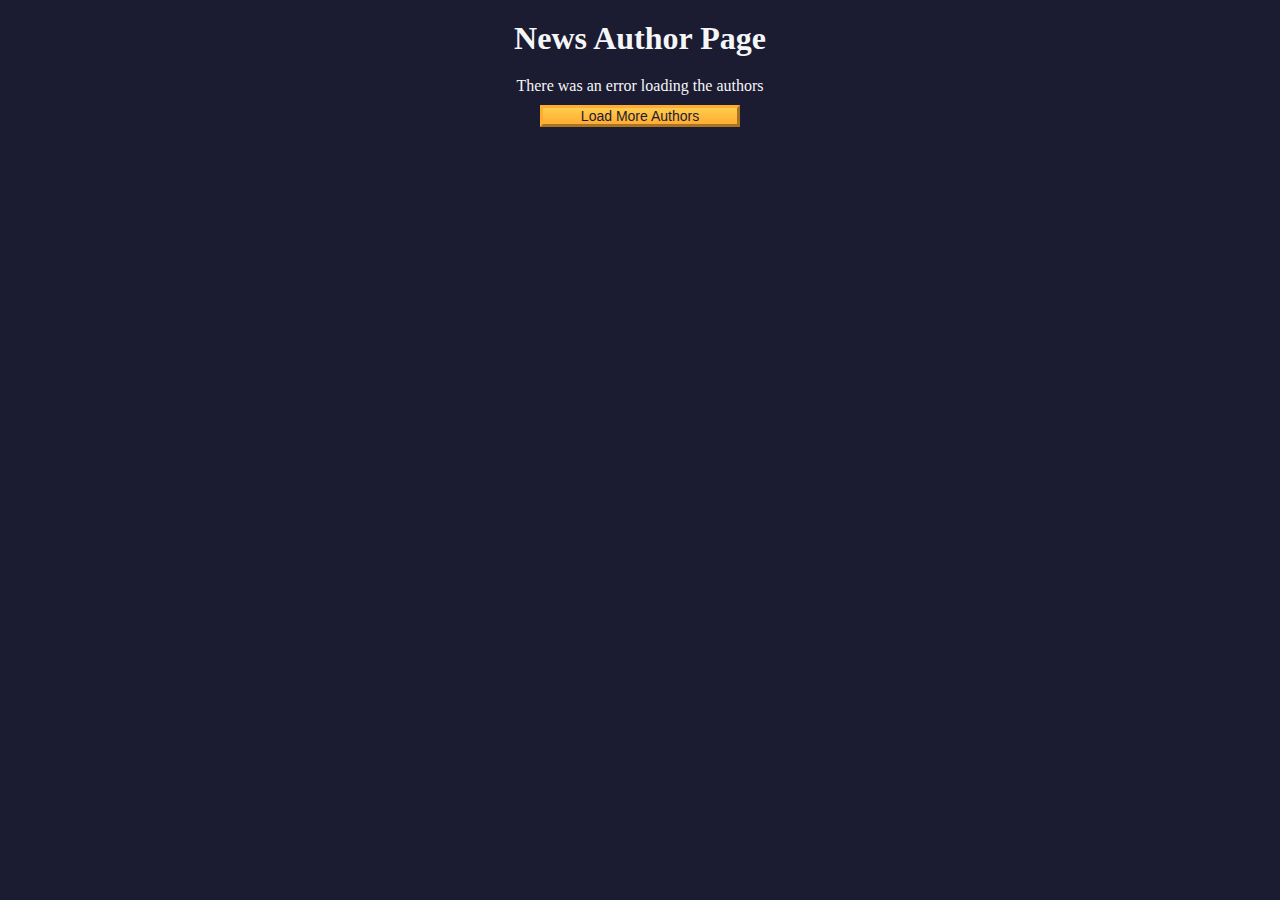
<file: projects/author/index.html>
<!DOCTYPE html>
<html lang="en">
  <head>
    <meta charset="UTF-8" />
    <meta http-equiv="X-UA-Compatible" content="IE=edge" />
    <meta name="viewport" content="width=device-width, initial-scale=1.0" />
    <title> News Author Page</title>
    <link rel="stylesheet" href="./styles.css" />
  </head>
  <body>
    <h1 class="title"> News Author Page</h1>

    <main>
      <div id="author-container"></div>
      <button class="btn" id="load-more-btn">Load More Authors</button>
    </main>

    <script src="./script.js"></script>
  </body>
</html>
</file>
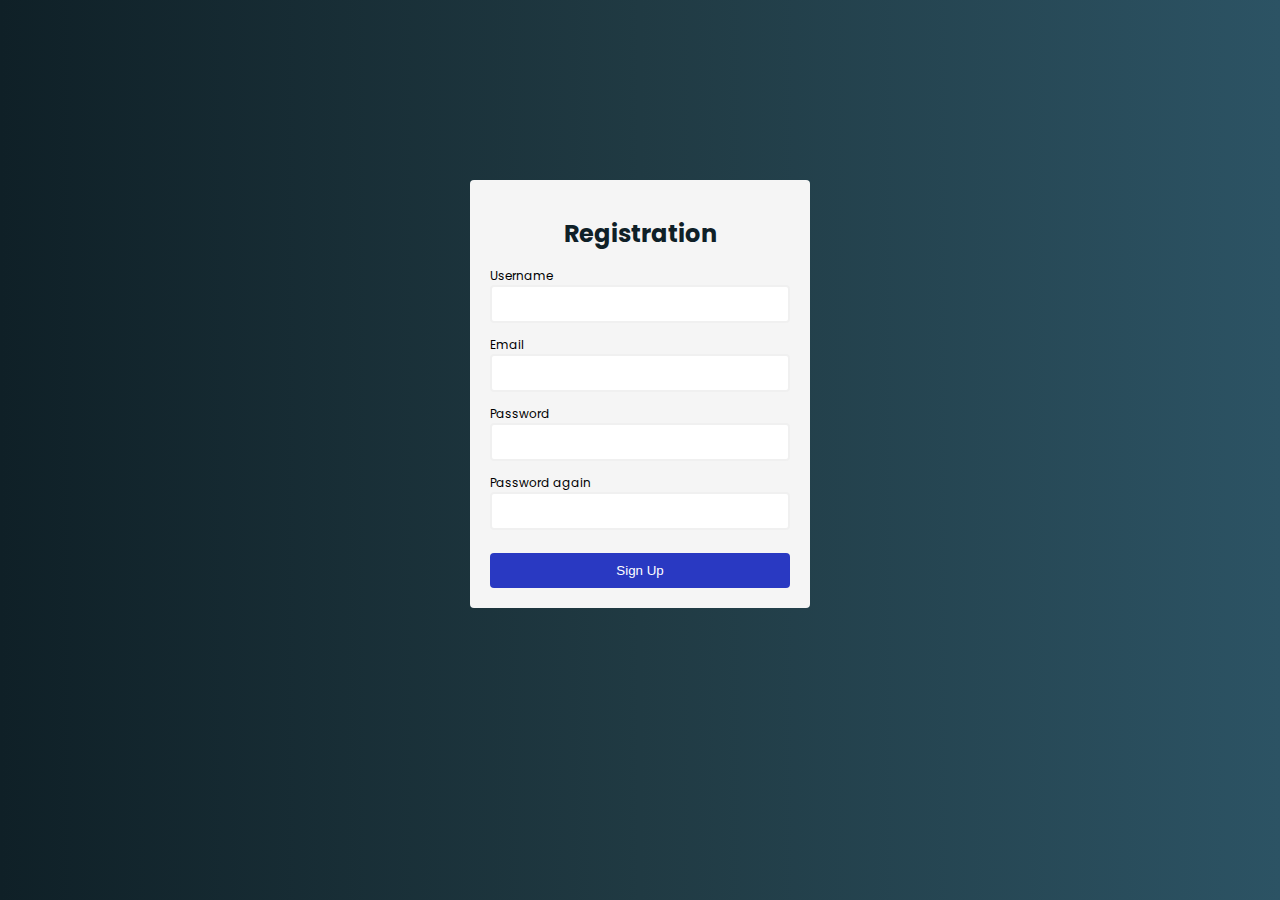
<file: projects/form/index.html>
<html lang="en">
<head>
    <meta charset="UTF-8">
    <meta http-equiv="X-UA-Compatible" content="IE=edge">
    <meta name="viewport" content="width=device-width, initial-scale=1.0">
    <title>Form Validation</title>
    <link rel="preconnect" href="https://fonts.googleapis.com">
    <link rel="preconnect" href="https://fonts.gstatic.com" crossorigin>
    <link href="https://fonts.googleapis.com/css2?family=Poppins:wght@400;700&display=swap" rel="stylesheet">
    <link rel="stylesheet" href="./style.css">
    <script defer src="./script.js"></script>
</head>
<body>
    <div class="container">
        <form id="form" action="/">
            <h1>Registration</h1>
            <div class="input-control">
                <label for="username">Username</label>
                <input id="username" name="username" type="text">
                <div class="error"></div>
            </div>
            <div class="input-control">
                <label for="email">Email</label>
                <input id="email" name="email" type="text">
                <div class="error"></div>
            </div>
            <div class="input-control">
                <label for="password">Password</label>
                <input id="password"name="password" type="password">
                <div class="error"></div>
            </div>
            <div class="input-control">
                <label for="password2">Password again</label>
                <input id="password2"name="password2" type="password">
                <div class="error"></div>
            </div>
            <button type="submit">Sign Up</button>
        </form>
    </div>
</body>
</html>
</file>
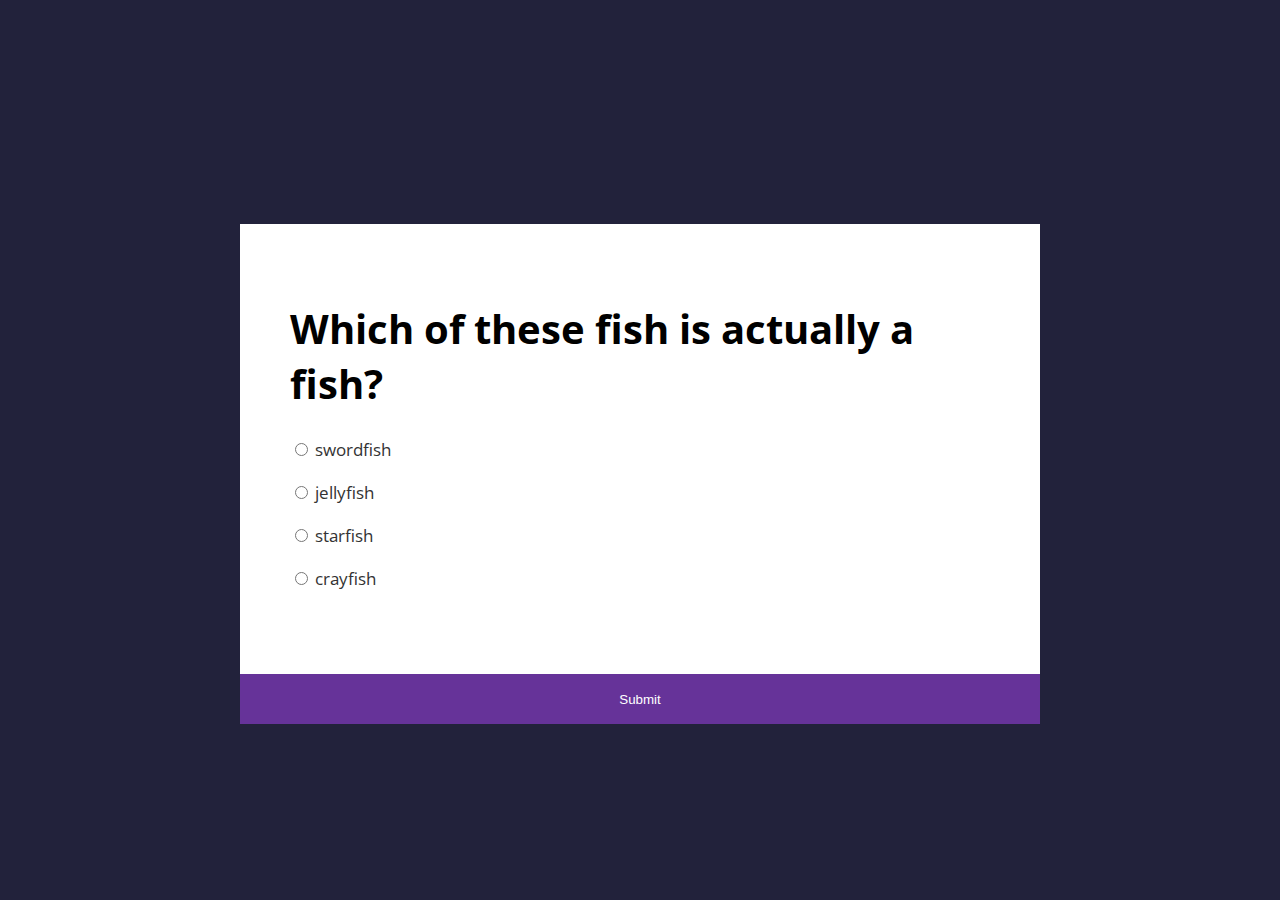
<file: projects/Quiz/index.html>
<html lang="en">
  <head>
    <meta charset="UTF-8" />
    <meta http-equiv="X-UA-Compatible" content="IE=edge" />
    <meta name="viewport" content="width=device-width, initial-scale=1.0" />
    <link
      href="https://fonts.googleapis.com/css2?family=Open+Sans:wght@300;400;500;600;700;800&display=swap"
      rel="stylesheet"
    />
    <link rel="stylesheet" href="style.css" />
    <title>Quiz Project</title>
  </head>
  <body>
    <div class="container">
      <div class="game">
        <div class="content">
          <h1 class="question"></h1>
          <div class="answers">
            
          </div>
        </div>
        <button class="submit">Submit</button>
      </div>
      <div class="result">
        <h1>Congratulations</h1>
        <h3 class="correct"></h3>
        <h3 class="wrong"></h3>
        <h2 class="score"></h2>
        <button class="play">Play again</button>
      </div>
    </div>
    <script src="script.js"></script>
  </body>
</html>
</file>
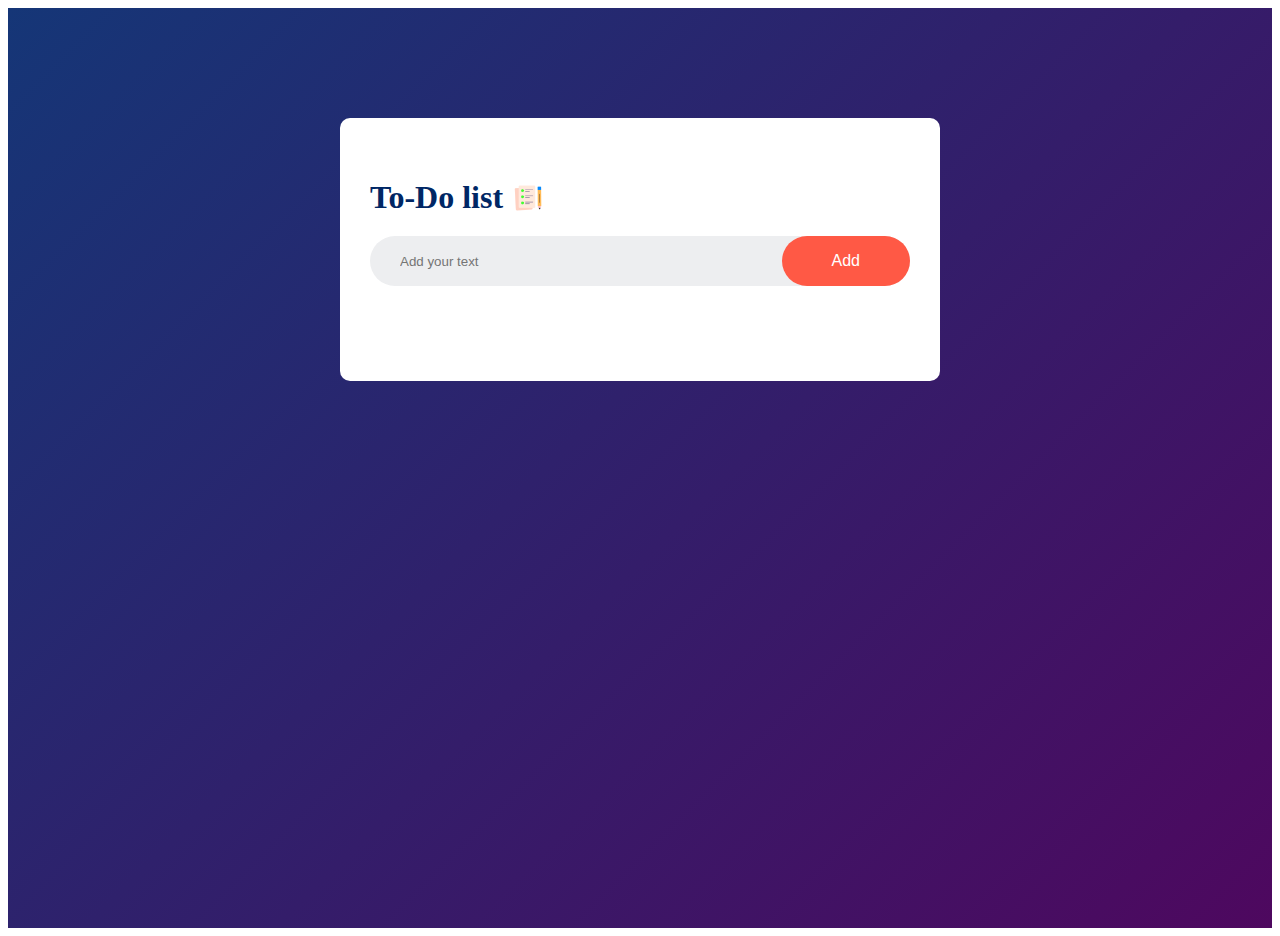
<file: projects/Todo/index.html>
<!DOCTYPE html>
<html lang="en">
<head>
    <meta charset="UTF-8">
    <meta name="viewport" content="width=device-width, initial-scale=1.0">
    <title>To do list</title>
    <link rel="stylesheet" href="style.css">
</head>
<body>
    <div class="container2">
        <div class="todo-app">
            <h1 class="title">To-Do list <img src="img/icon.png"  class="images"></h1>
            <div class="row2">
                <input type="text" id="input-box" placeholder="Add your text">
                <button onclick="AddTask()">Add</button>
            </div>
            <ul id="list-container">
                
            </ul>
        </div>
    </div>
    
    





    <script src="script.js"></script>
</body>
</html>
</file>
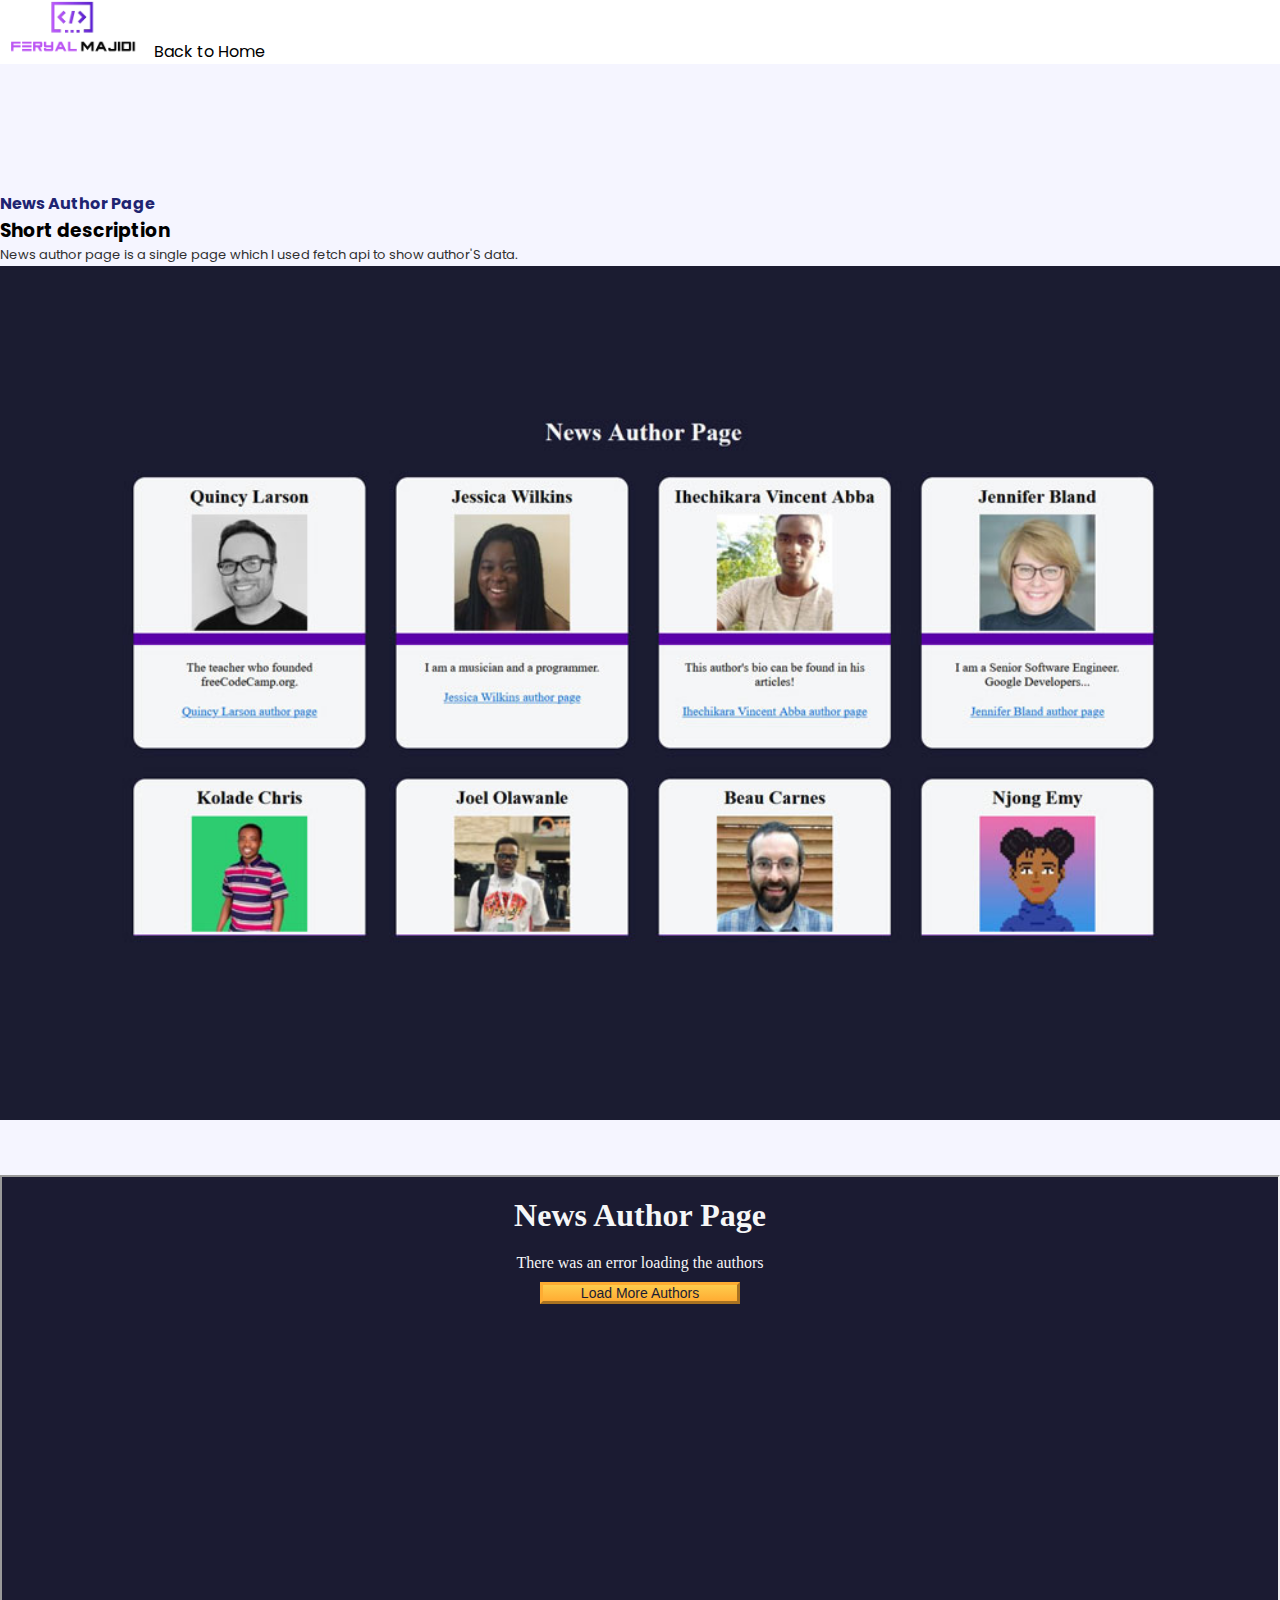
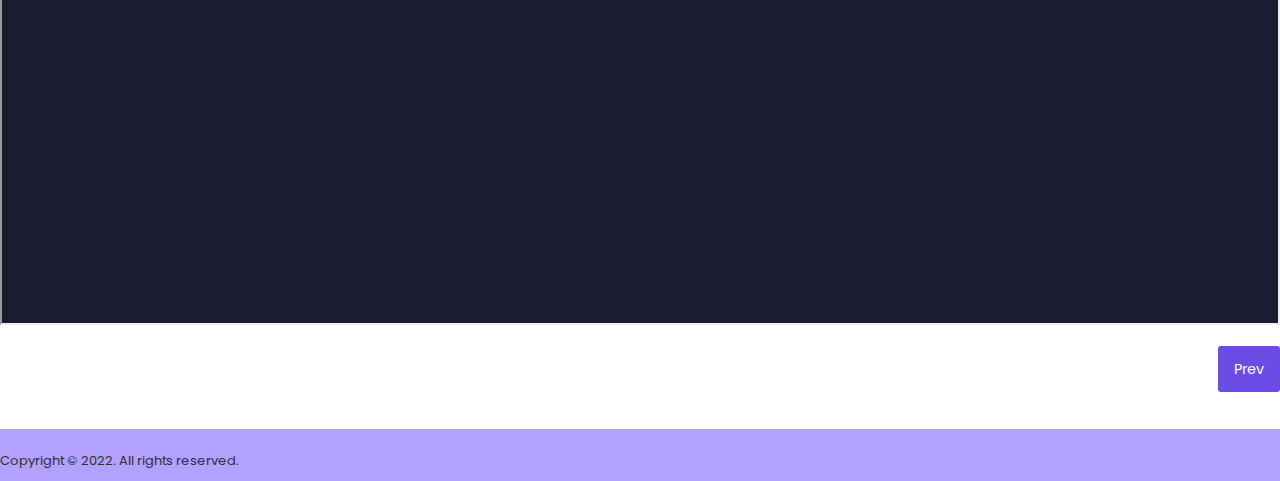
<file: projects/author/author.html>
<!DOCTYPE html>
<!-- saved from url=(0067)https://hemasi63.github.io/soheilportfolio/projects/paymentapp.html -->
<html lang="en" style="transition-property: margin-right; transition-duration: 450ms; transition-timing-function: cubic-bezier(0.25, 0.75, 0.5, 1); margin-right: 0px;"><head><meta http-equiv="Content-Type" content="text/html; charset=UTF-8">
    
    <meta http-equiv="X-UA-Compatible" content="IE=edge">
    <meta name="viewport" content="width=device-width, initial-scale=1.0">
    <link rel="icon" type="image/x-icon" href="./img/favi.png">
    <link href="https://cdn.jsdelivr.net/npm/bootstrap@5.0.2/dist/css/bootstrap.min.css" rel="stylesheet" integrity="sha384-EVSTQN3/azprG1Anm3QDgpJLIm9Nao0Yz1ztcQTwFspd3yD65VohhpuuCOmLASjC" crossorigin="anonymous">
    <link rel="stylesheet" href="https://cdnjs.cloudflare.com/ajax/libs/font-awesome/6.1.1/css/all.min.css" integrity="sha512-KfkfwYDsLkIlwQp6LFnl8zNdLGxu9YAA1QvwINks4PhcElQSvqcyVLLD9aMhXd13uQjoXtEKNosOWaZqXgel0g==" crossorigin="anonymous" referrerpolicy="no-referrer" />
    <link rel="stylesheet" href="../../style.css">
    
    
      <title>ّNews Author Page </title>
</head><div data-klarna-plugin-views-container=""><template shadowrootmode="closed"><div style="position: fixed; left: 0px; top: 0px; z-index: 2147483647;"><div style="box-sizing: border-box; display: flex; align-items: stretch; flex-direction: column; flex-shrink: 0; border-style: solid; border-width: 0px; position: fixed; z-index: 0; min-height: 0px; min-width: 0px; animation-duration: 250ms; animation-fill-mode: both; box-shadow: rgba(0, 0, 0, 0.5) 0px 0px 10px 0px; max-height: calc(-60px + 100vh); width: 198px; padding: 12px 10px; background-color: rgb(243, 243, 247); border-radius: 16px; transition-property: opacity, transform, width, height; transition-timing-function: ease-out, ease-out, ease-in-out, ease-in-out; transition-duration: 250ms, 250ms, 150ms, 150ms; pointer-events: none; opacity: 0; left: max(30px, min(30px, -248px + 100vw)); top: max(30px, min(30px, -74px + 100vh)); transform: translateY(5px);"><div role="button" aria-disabled="false" tabindex="0" style="display: flex; flex-direction: column; cursor: pointer;"><div style="box-sizing: border-box; display: flex; align-items: center; flex-direction: column; flex-shrink: 0; border-style: solid; border-width: 0px; position: absolute; z-index: 0; min-height: 0px; min-width: 0px; justify-content: center; width: 24px; height: 24px; border-radius: 24px; background-color: rgb(243, 243, 247); box-shadow: rgba(0, 0, 0, 0.1) 0px 6px 12px; top: -20px; right: -20px;"><svg aria-hidden="true" role="img" viewBox="0 0 20 20" height="20" width="20"><g fill="none" fill-rule="evenodd" transform="translate(4, 4) scale(1)"><path d="M7.147 5.994c.292-.133.569-.311.809-.551l3.758-3.759L10.3.27 6.542 4.029a.773.773 0 0 1-1.09 0L1.713.293.3 1.707l3.737 3.736c.246.246.529.429.83.563-.292.133-.569.31-.809.55L.3 10.315l1.414 1.414 3.758-3.757a.771.771 0 0 1 1.092-.001l3.736 3.736 1.414-1.414-3.736-3.737a2.737 2.737 0 0 0-.83-.562Z" fill="rgba(14, 14, 15, 1)" style="transition: fill 0.2s ease 0s;"></path></g></svg></div></div></div><div role="button" aria-disabled="false" tabindex="0" class="react-draggable" style="display: flex; flex-direction: column; cursor: pointer; position: fixed; width: 40px; padding-right: 3px; height: 35px; justify-content: center; align-items: center; background-color: rgba(51, 53, 54, 0.75); z-index: 1; border-radius: 17.5px 0px 0px 17.5px; backdrop-filter: blur(2px); transition-property: transform, background-color, opacity, right; transition-timing-function: cubic-bezier(0.25, 0.75, 0.5, 1); transition-duration: 450ms; opacity: 0; right: -45px; transform: translate(0px, 20px);"><svg fill="none" viewBox="0 0 8 15" style="width: 8px; height: 15px;"><path fill="white" d="M5.14122 7.50042L0.309528 1.92473C0.111242 1.7126 0 1.42605 0 1.12743C0 0.828815 0.111242 0.542274 0.309528 0.330138C0.406897 0.225563 0.522894 0.142529 0.650784 0.0858565C0.778674 0.0291835 0.915911 0 1.05453 0C1.19315 0 1.33038 0.0291835 1.45827 0.0858565C1.58616 0.142529 1.70216 0.225563 1.79953 0.330138L7.69066 6.70168C7.88884 6.91409 8 7.20078 8 7.49952C8 7.79826 7.88884 8.08494 7.69066 8.29735L1.7997 14.6687C1.70251 14.7736 1.58657 14.8569 1.45865 14.9138C1.33074 14.9707 1.19341 15 1.0547 15C0.915983 15 0.778659 14.9707 0.650745 14.9138C0.52283 14.8569 0.406891 14.7736 0.309698 14.6687C0.111411 14.4566 0.000169646 14.17 0.000169646 13.8714C0.000169646 13.5728 0.111411 13.2863 0.309698 13.0741L5.14122 7.50042Z"></path></svg></div><div style="box-sizing: border-box; display: flex; align-items: stretch; flex-direction: column; flex-shrink: 0; border-style: solid; border-width: 0px; position: fixed; z-index: 2; min-height: 0px; min-width: 0px; background-color: rgb(243, 243, 247); height: 100vh; right: 0px; top: 0px; width: 375px; transition-property: transform, box-shadow; transition-timing-function: cubic-bezier(0.25, 0.75, 0.5, 1); transition-duration: 450ms; box-shadow: rgba(17, 12, 46, 0) 0px 48px 0px 0px; transform: translate3d(100%, 0px, 0px);"><div style="box-sizing: border-box; display: flex; align-items: stretch; flex-direction: column; flex-shrink: 0; border-style: solid; border-width: 0px; position: absolute; z-index: 0; min-height: 0px; min-width: 0px; inset: 0px;"><div style="flex: 1 1 0%; display: flex; height: 100vh; align-items: center; justify-content: center;"><svg viewBox="0 0 100 100" style="width: 100px; height: 100px;"><style>@keyframes klarna-loader-animation-dotted {0%, 100% { transform: translateY(0); }50% { transform: translateY(-10%); }}</style><circle cx="11.5" cy="50" r="11.5" style="fill: rgb(14, 14, 15); animation: 0.8s ease-in-out 0s infinite normal none running klarna-loader-animation-dotted;"></circle><circle cx="50" cy="50" r="11.5" style="fill: rgb(14, 14, 15); animation: 0.8s ease-in-out 0.2s infinite normal none running klarna-loader-animation-dotted;"></circle><circle cx="88.5" cy="50" r="11.5" style="fill: rgb(14, 14, 15); animation: 0.8s ease-in-out 0.4s infinite normal none running klarna-loader-animation-dotted;"></circle></svg></div></div><div style="box-sizing: border-box; display: flex; align-items: stretch; flex-direction: column; flex-shrink: 0; border-style: solid; border-width: 0px; position: absolute; z-index: 0; min-height: 0px; min-width: 0px; transition-property: opacity; transition-timing-function: ease-out; transition-duration: 300ms; transition-delay: 10ms; inset: 0px; opacity: 0;"><iframe src="chrome-extension://hfapbcheiepjppjbnkphkmegjlipojba/klapp.html?klapp-id=drawer" allow="clipboard-read; clipboard-write;" style="background-color: rgb(243, 243, 247); border: none; height: 100%; width: 100%;"></iframe></div></div><div style="box-sizing: border-box; display: flex; align-items: stretch; flex-direction: column; flex-shrink: 0; border-style: solid; border-width: 0px; position: fixed; z-index: 0; min-height: 0px; min-width: 0px; background-color: rgb(243, 243, 247); border-radius: 16px; box-shadow: rgba(0, 0, 0, 0.5) 0px 0px 10px 0px; overflow: hidden; transition-property: opacity, transform; transition-timing-function: ease-out; transition-duration: 250ms; width: 375px; opacity: 0; pointer-events: none; height: min(max(0px, min(400px, -48px + 100vh)), -48px + 100vh); left: max(24px, min(100vw, -399px + 100vw)); top: max(24px, min(24px, -24px + 100vh - min(max(0px, min(400px, -48px + 100vh)), -48px + 100vh))); transform: translateY(5px);"><div style="box-sizing: border-box; display: flex; align-items: stretch; flex-direction: column; flex-shrink: 0; border-style: solid; border-width: 0px; position: absolute; z-index: 0; min-height: 0px; min-width: 0px; inset: 0px;"><div style="flex: 1 1 0%; display: flex; height: 100vh; align-items: center; justify-content: center;"><svg viewBox="0 0 100 100" style="width: 100px; height: 100px;"><style>@keyframes klarna-loader-animation-dotted {0%, 100% { transform: translateY(0); }50% { transform: translateY(-10%); }}</style><circle cx="11.5" cy="50" r="11.5" style="fill: rgb(14, 14, 15); animation: 0.8s ease-in-out 0s infinite normal none running klarna-loader-animation-dotted;"></circle><circle cx="50" cy="50" r="11.5" style="fill: rgb(14, 14, 15); animation: 0.8s ease-in-out 0.2s infinite normal none running klarna-loader-animation-dotted;"></circle><circle cx="88.5" cy="50" r="11.5" style="fill: rgb(14, 14, 15); animation: 0.8s ease-in-out 0.4s infinite normal none running klarna-loader-animation-dotted;"></circle></svg></div></div><div style="box-sizing: border-box; display: flex; align-items: stretch; flex-direction: column; flex-shrink: 0; border-style: solid; border-width: 0px; position: absolute; z-index: 0; min-height: 0px; min-width: 0px; transition-property: opacity; transition-timing-function: ease-out; transition-duration: 300ms; transition-delay: 10ms; inset: 0px; opacity: 0;"><iframe src="chrome-extension://hfapbcheiepjppjbnkphkmegjlipojba/klapp.html?klapp-id=modals" allow="clipboard-read; clipboard-write;" style="background-color: rgb(243, 243, 247); border: none; height: 100%; width: 100%;"></iframe></div></div></div></template></div>
<body>
  
  <!--===================Nav=========================-->
    <nav class="navbar navbar-expand-lg navbar-light  fixed-top">
        <div class="container">
          <a class="navbar-brand" href="../../index.html"><img src="../../img/logo.png" alt="Feryal Majidi"></a>
         
          <a class="nav-link text-dark" aria-current="page" href="../../index.html"><i class="fa-solid fa-arrow-left"></i> Back to Home</a>
        </div>
      </nav>
      <!--===================End Nav=========================-->

     
      <!--===================Hero=========================-->
      <section class="intro">
        <div class="container">
            <div class="row">
                <div class="col-md-6 align-self-center">
                  
                    <h1 class="title-medium mb-3 mt-1">News Author Page </h1>
                    

                    <h3 class="text-secondary font-weight-bold mt-3">Short description</h3>
                    <p classname="mt-3 font-normal"> News author page is a single page which I used fetch api to show author'S data. 
                    </p>
             
                 
                </div>
                <div class="col-md-6">
                   <img src="./author.jpg" class="image mt-2"">
                       
                </div>
            </div>

        </div>
      </section>

     
      <section class="content">
        <div class="container2">
          <iframe src="./index.html" title="description" style="width: 100%; height: 750px;"></iframe> 
      </div>
      
      <div class="container">
        <div class="row">
          <div class="col-md-12">
    
            <div class="navigation mt-4">
         
              <a href="../Quiz/Quiz.html" title="Todo List" class="primary-btn">Prev</a>
              
             
            </div>
          </div>
         </div>
      </div>
    
     
  
  
  
      <script src="script.js"></script>

    </section>
   

     
  
       <!--===================Footer=========================-->
       <div class="footer">
        <p class="text-white text-center">Copyright © 2022. All rights reserved.</p>
    </div>



    
    <script src="https://cdn.jsdelivr.net/npm/@popperjs/core@2.9.2/dist/umd/popper.min.js" integrity="sha384-IQsoLXl5PILFhosVNubq5LC7Qb9DXgDA9i+tQ8Zj3iwWAwPtgFTxbJ8NT4GN1R8p" crossorigin="anonymous"></script>
    <script src="https://cdn.jsdelivr.net/npm/bootstrap@5.0.2/dist/js/bootstrap.min.js" integrity="sha384-cVKIPhGWiC2Al4u+LWgxfKTRIcfu0JTxR+EQDz/bgldoEyl4H0zUF0QKbrJ0EcQF" crossorigin="anonymous"></script>  
 
    <script src="../../app.js"></script>

   

</body>

</html>
</file>
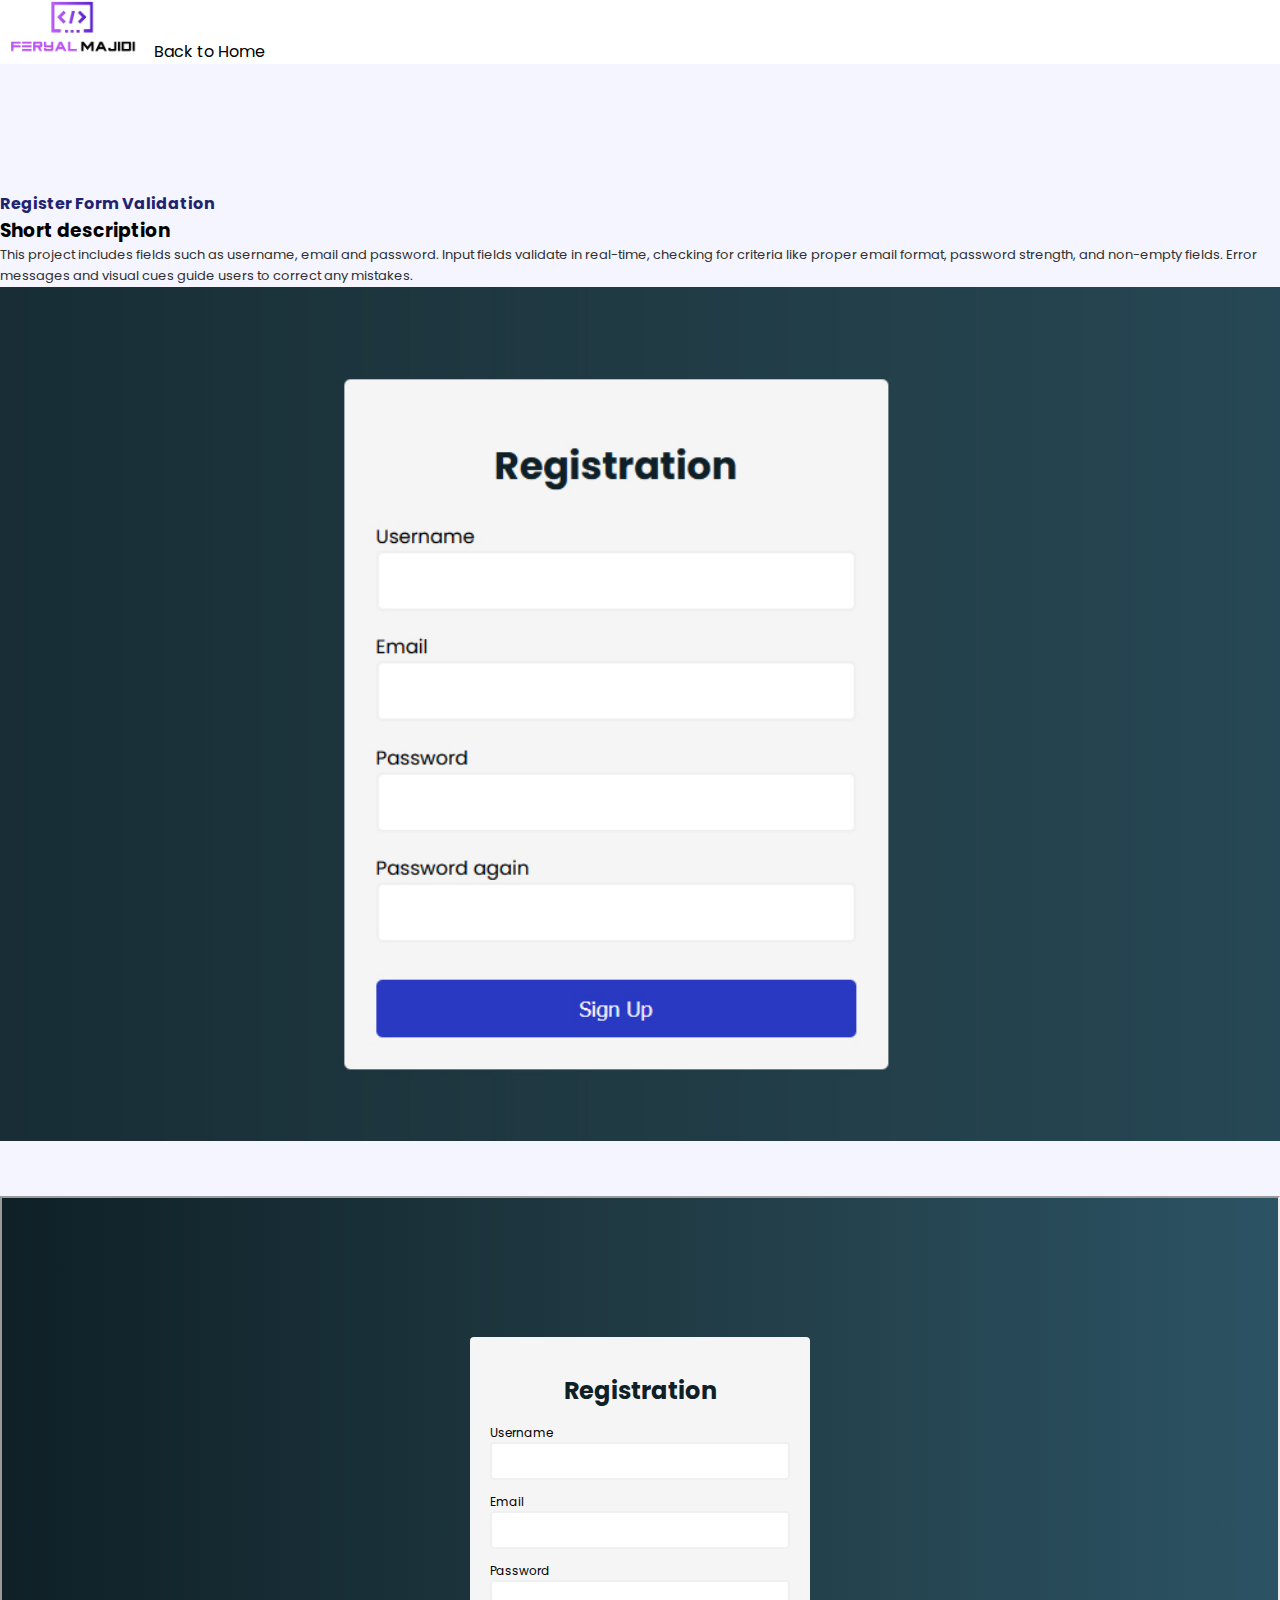
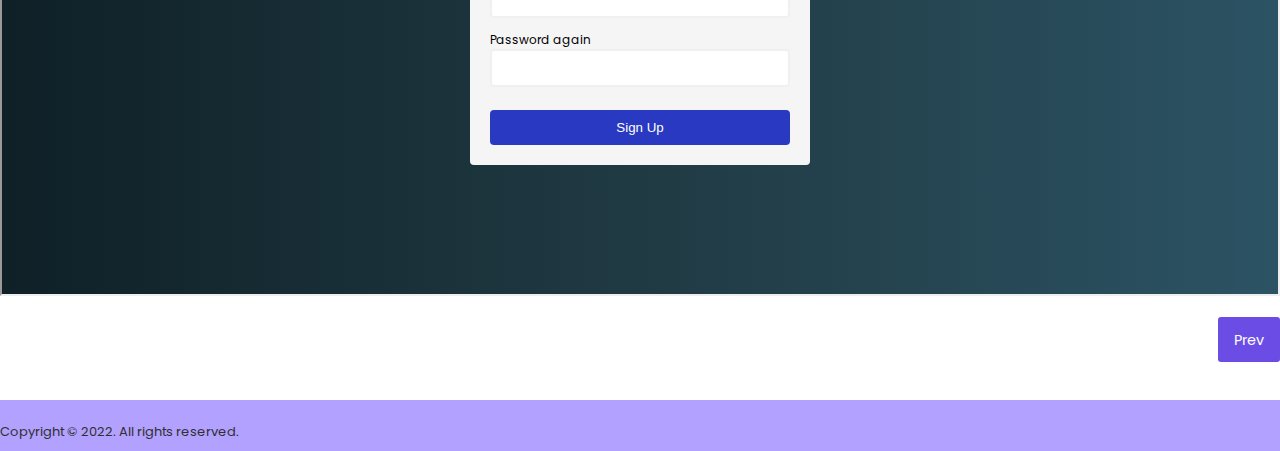
<file: projects/form/form.html>
<!DOCTYPE html>
<!-- saved from url=(0067)https://hemasi63.github.io/soheilportfolio/projects/paymentapp.html -->
<html lang="en" style="transition-property: margin-right; transition-duration: 450ms; transition-timing-function: cubic-bezier(0.25, 0.75, 0.5, 1); margin-right: 0px;"><head><meta http-equiv="Content-Type" content="text/html; charset=UTF-8">
    
    <meta http-equiv="X-UA-Compatible" content="IE=edge">
    <meta name="viewport" content="width=device-width, initial-scale=1.0">
    <link rel="icon" type="image/x-icon" href="./img/favi.png">
    <link href="https://cdn.jsdelivr.net/npm/bootstrap@5.0.2/dist/css/bootstrap.min.css" rel="stylesheet" integrity="sha384-EVSTQN3/azprG1Anm3QDgpJLIm9Nao0Yz1ztcQTwFspd3yD65VohhpuuCOmLASjC" crossorigin="anonymous">
    <link rel="stylesheet" href="https://cdnjs.cloudflare.com/ajax/libs/font-awesome/6.1.1/css/all.min.css" integrity="sha512-KfkfwYDsLkIlwQp6LFnl8zNdLGxu9YAA1QvwINks4PhcElQSvqcyVLLD9aMhXd13uQjoXtEKNosOWaZqXgel0g==" crossorigin="anonymous" referrerpolicy="no-referrer" />
    <link rel="stylesheet" href="../../style.css">
    
    
      <title> Form Validation</title>
</head><div data-klarna-plugin-views-container=""><template shadowrootmode="closed"><div style="position: fixed; left: 0px; top: 0px; z-index: 2147483647;"><div style="box-sizing: border-box; display: flex; align-items: stretch; flex-direction: column; flex-shrink: 0; border-style: solid; border-width: 0px; position: fixed; z-index: 0; min-height: 0px; min-width: 0px; animation-duration: 250ms; animation-fill-mode: both; box-shadow: rgba(0, 0, 0, 0.5) 0px 0px 10px 0px; max-height: calc(-60px + 100vh); width: 198px; padding: 12px 10px; background-color: rgb(243, 243, 247); border-radius: 16px; transition-property: opacity, transform, width, height; transition-timing-function: ease-out, ease-out, ease-in-out, ease-in-out; transition-duration: 250ms, 250ms, 150ms, 150ms; pointer-events: none; opacity: 0; left: max(30px, min(30px, -248px + 100vw)); top: max(30px, min(30px, -74px + 100vh)); transform: translateY(5px);"><div role="button" aria-disabled="false" tabindex="0" style="display: flex; flex-direction: column; cursor: pointer;"><div style="box-sizing: border-box; display: flex; align-items: center; flex-direction: column; flex-shrink: 0; border-style: solid; border-width: 0px; position: absolute; z-index: 0; min-height: 0px; min-width: 0px; justify-content: center; width: 24px; height: 24px; border-radius: 24px; background-color: rgb(243, 243, 247); box-shadow: rgba(0, 0, 0, 0.1) 0px 6px 12px; top: -20px; right: -20px;"><svg aria-hidden="true" role="img" viewBox="0 0 20 20" height="20" width="20"><g fill="none" fill-rule="evenodd" transform="translate(4, 4) scale(1)"><path d="M7.147 5.994c.292-.133.569-.311.809-.551l3.758-3.759L10.3.27 6.542 4.029a.773.773 0 0 1-1.09 0L1.713.293.3 1.707l3.737 3.736c.246.246.529.429.83.563-.292.133-.569.31-.809.55L.3 10.315l1.414 1.414 3.758-3.757a.771.771 0 0 1 1.092-.001l3.736 3.736 1.414-1.414-3.736-3.737a2.737 2.737 0 0 0-.83-.562Z" fill="rgba(14, 14, 15, 1)" style="transition: fill 0.2s ease 0s;"></path></g></svg></div></div></div><div role="button" aria-disabled="false" tabindex="0" class="react-draggable" style="display: flex; flex-direction: column; cursor: pointer; position: fixed; width: 40px; padding-right: 3px; height: 35px; justify-content: center; align-items: center; background-color: rgba(51, 53, 54, 0.75); z-index: 1; border-radius: 17.5px 0px 0px 17.5px; backdrop-filter: blur(2px); transition-property: transform, background-color, opacity, right; transition-timing-function: cubic-bezier(0.25, 0.75, 0.5, 1); transition-duration: 450ms; opacity: 0; right: -45px; transform: translate(0px, 20px);"><svg fill="none" viewBox="0 0 8 15" style="width: 8px; height: 15px;"><path fill="white" d="M5.14122 7.50042L0.309528 1.92473C0.111242 1.7126 0 1.42605 0 1.12743C0 0.828815 0.111242 0.542274 0.309528 0.330138C0.406897 0.225563 0.522894 0.142529 0.650784 0.0858565C0.778674 0.0291835 0.915911 0 1.05453 0C1.19315 0 1.33038 0.0291835 1.45827 0.0858565C1.58616 0.142529 1.70216 0.225563 1.79953 0.330138L7.69066 6.70168C7.88884 6.91409 8 7.20078 8 7.49952C8 7.79826 7.88884 8.08494 7.69066 8.29735L1.7997 14.6687C1.70251 14.7736 1.58657 14.8569 1.45865 14.9138C1.33074 14.9707 1.19341 15 1.0547 15C0.915983 15 0.778659 14.9707 0.650745 14.9138C0.52283 14.8569 0.406891 14.7736 0.309698 14.6687C0.111411 14.4566 0.000169646 14.17 0.000169646 13.8714C0.000169646 13.5728 0.111411 13.2863 0.309698 13.0741L5.14122 7.50042Z"></path></svg></div><div style="box-sizing: border-box; display: flex; align-items: stretch; flex-direction: column; flex-shrink: 0; border-style: solid; border-width: 0px; position: fixed; z-index: 2; min-height: 0px; min-width: 0px; background-color: rgb(243, 243, 247); height: 100vh; right: 0px; top: 0px; width: 375px; transition-property: transform, box-shadow; transition-timing-function: cubic-bezier(0.25, 0.75, 0.5, 1); transition-duration: 450ms; box-shadow: rgba(17, 12, 46, 0) 0px 48px 0px 0px; transform: translate3d(100%, 0px, 0px);"><div style="box-sizing: border-box; display: flex; align-items: stretch; flex-direction: column; flex-shrink: 0; border-style: solid; border-width: 0px; position: absolute; z-index: 0; min-height: 0px; min-width: 0px; inset: 0px;"><div style="flex: 1 1 0%; display: flex; height: 100vh; align-items: center; justify-content: center;"><svg viewBox="0 0 100 100" style="width: 100px; height: 100px;"><style>@keyframes klarna-loader-animation-dotted {0%, 100% { transform: translateY(0); }50% { transform: translateY(-10%); }}</style><circle cx="11.5" cy="50" r="11.5" style="fill: rgb(14, 14, 15); animation: 0.8s ease-in-out 0s infinite normal none running klarna-loader-animation-dotted;"></circle><circle cx="50" cy="50" r="11.5" style="fill: rgb(14, 14, 15); animation: 0.8s ease-in-out 0.2s infinite normal none running klarna-loader-animation-dotted;"></circle><circle cx="88.5" cy="50" r="11.5" style="fill: rgb(14, 14, 15); animation: 0.8s ease-in-out 0.4s infinite normal none running klarna-loader-animation-dotted;"></circle></svg></div></div><div style="box-sizing: border-box; display: flex; align-items: stretch; flex-direction: column; flex-shrink: 0; border-style: solid; border-width: 0px; position: absolute; z-index: 0; min-height: 0px; min-width: 0px; transition-property: opacity; transition-timing-function: ease-out; transition-duration: 300ms; transition-delay: 10ms; inset: 0px; opacity: 0;"><iframe src="chrome-extension://hfapbcheiepjppjbnkphkmegjlipojba/klapp.html?klapp-id=drawer" allow="clipboard-read; clipboard-write;" style="background-color: rgb(243, 243, 247); border: none; height: 100%; width: 100%;"></iframe></div></div><div style="box-sizing: border-box; display: flex; align-items: stretch; flex-direction: column; flex-shrink: 0; border-style: solid; border-width: 0px; position: fixed; z-index: 0; min-height: 0px; min-width: 0px; background-color: rgb(243, 243, 247); border-radius: 16px; box-shadow: rgba(0, 0, 0, 0.5) 0px 0px 10px 0px; overflow: hidden; transition-property: opacity, transform; transition-timing-function: ease-out; transition-duration: 250ms; width: 375px; opacity: 0; pointer-events: none; height: min(max(0px, min(400px, -48px + 100vh)), -48px + 100vh); left: max(24px, min(100vw, -399px + 100vw)); top: max(24px, min(24px, -24px + 100vh - min(max(0px, min(400px, -48px + 100vh)), -48px + 100vh))); transform: translateY(5px);"><div style="box-sizing: border-box; display: flex; align-items: stretch; flex-direction: column; flex-shrink: 0; border-style: solid; border-width: 0px; position: absolute; z-index: 0; min-height: 0px; min-width: 0px; inset: 0px;"><div style="flex: 1 1 0%; display: flex; height: 100vh; align-items: center; justify-content: center;"><svg viewBox="0 0 100 100" style="width: 100px; height: 100px;"><style>@keyframes klarna-loader-animation-dotted {0%, 100% { transform: translateY(0); }50% { transform: translateY(-10%); }}</style><circle cx="11.5" cy="50" r="11.5" style="fill: rgb(14, 14, 15); animation: 0.8s ease-in-out 0s infinite normal none running klarna-loader-animation-dotted;"></circle><circle cx="50" cy="50" r="11.5" style="fill: rgb(14, 14, 15); animation: 0.8s ease-in-out 0.2s infinite normal none running klarna-loader-animation-dotted;"></circle><circle cx="88.5" cy="50" r="11.5" style="fill: rgb(14, 14, 15); animation: 0.8s ease-in-out 0.4s infinite normal none running klarna-loader-animation-dotted;"></circle></svg></div></div><div style="box-sizing: border-box; display: flex; align-items: stretch; flex-direction: column; flex-shrink: 0; border-style: solid; border-width: 0px; position: absolute; z-index: 0; min-height: 0px; min-width: 0px; transition-property: opacity; transition-timing-function: ease-out; transition-duration: 300ms; transition-delay: 10ms; inset: 0px; opacity: 0;"><iframe src="chrome-extension://hfapbcheiepjppjbnkphkmegjlipojba/klapp.html?klapp-id=modals" allow="clipboard-read; clipboard-write;" style="background-color: rgb(243, 243, 247); border: none; height: 100%; width: 100%;"></iframe></div></div></div></template></div>
<body>
  
  <!--===================Nav=========================-->
    <nav class="navbar navbar-expand-lg navbar-light  fixed-top">
        <div class="container">
          <a class="navbar-brand" href="../../index.html"><img src="../../img/logo.png" alt="Feryal Majidi"></a>
         
          <a class="nav-link text-dark" aria-current="page" href="../../index.html"><i class="fa-solid fa-arrow-left"></i> Back to Home</a>
        </div>
      </nav>
      <!--===================End Nav=========================-->

     
      <!--===================Hero=========================-->
      <section class="intro">
        <div class="container">
            <div class="row">
                <div class="col-md-6 align-self-center">
                  
                    <h1 class="title-medium mb-3 mt-1">Register Form Validation</h1>
                    

                    <h3 class="text-secondary font-weight-bold mt-3">Short description</h3>
                    <p classname="mt-3 font-normal"> This project includes fields such as username, email and password. 
                      Input fields validate in real-time, checking for criteria like proper email format,
                       password strength, and non-empty fields. Error messages and visual cues guide users to correct any mistakes.
                    </p>
             
                 
                </div>
                <div class="col-md-6">
                   <img src="./form.jpg" class="image mt-2" alt="Payment App">
                       
                </div>
            </div>

        </div>
      </section>

     
      <section class="content">
        <div class="container2">
          <iframe src="./index.html" title="description" style="width: 100%; height: 700px;"></iframe> 
      </div>
      
      
  
  
  
      <div class="container">
        <div class="row">
          <div class="col-md-12">
    
            <div class="navigation mt-4">
         
              
              <a href="../author/author.html"  class="primary-btn">Prev</a>
             
            </div>
          </div>
         </div>
      </div>
  
      <script src="script.js"></script>

    </section>
   

     
  
       <!--===================Footer=========================-->
       <div class="footer">
        <p class="text-white text-center">Copyright © 2022. All rights reserved.</p>
    </div>



    
    <script src="https://cdn.jsdelivr.net/npm/@popperjs/core@2.9.2/dist/umd/popper.min.js" integrity="sha384-IQsoLXl5PILFhosVNubq5LC7Qb9DXgDA9i+tQ8Zj3iwWAwPtgFTxbJ8NT4GN1R8p" crossorigin="anonymous"></script>
    <script src="https://cdn.jsdelivr.net/npm/bootstrap@5.0.2/dist/js/bootstrap.min.js" integrity="sha384-cVKIPhGWiC2Al4u+LWgxfKTRIcfu0JTxR+EQDz/bgldoEyl4H0zUF0QKbrJ0EcQF" crossorigin="anonymous"></script>  
 
    <script src="../../app.js"></script>

   

</body>

</html>
</file>
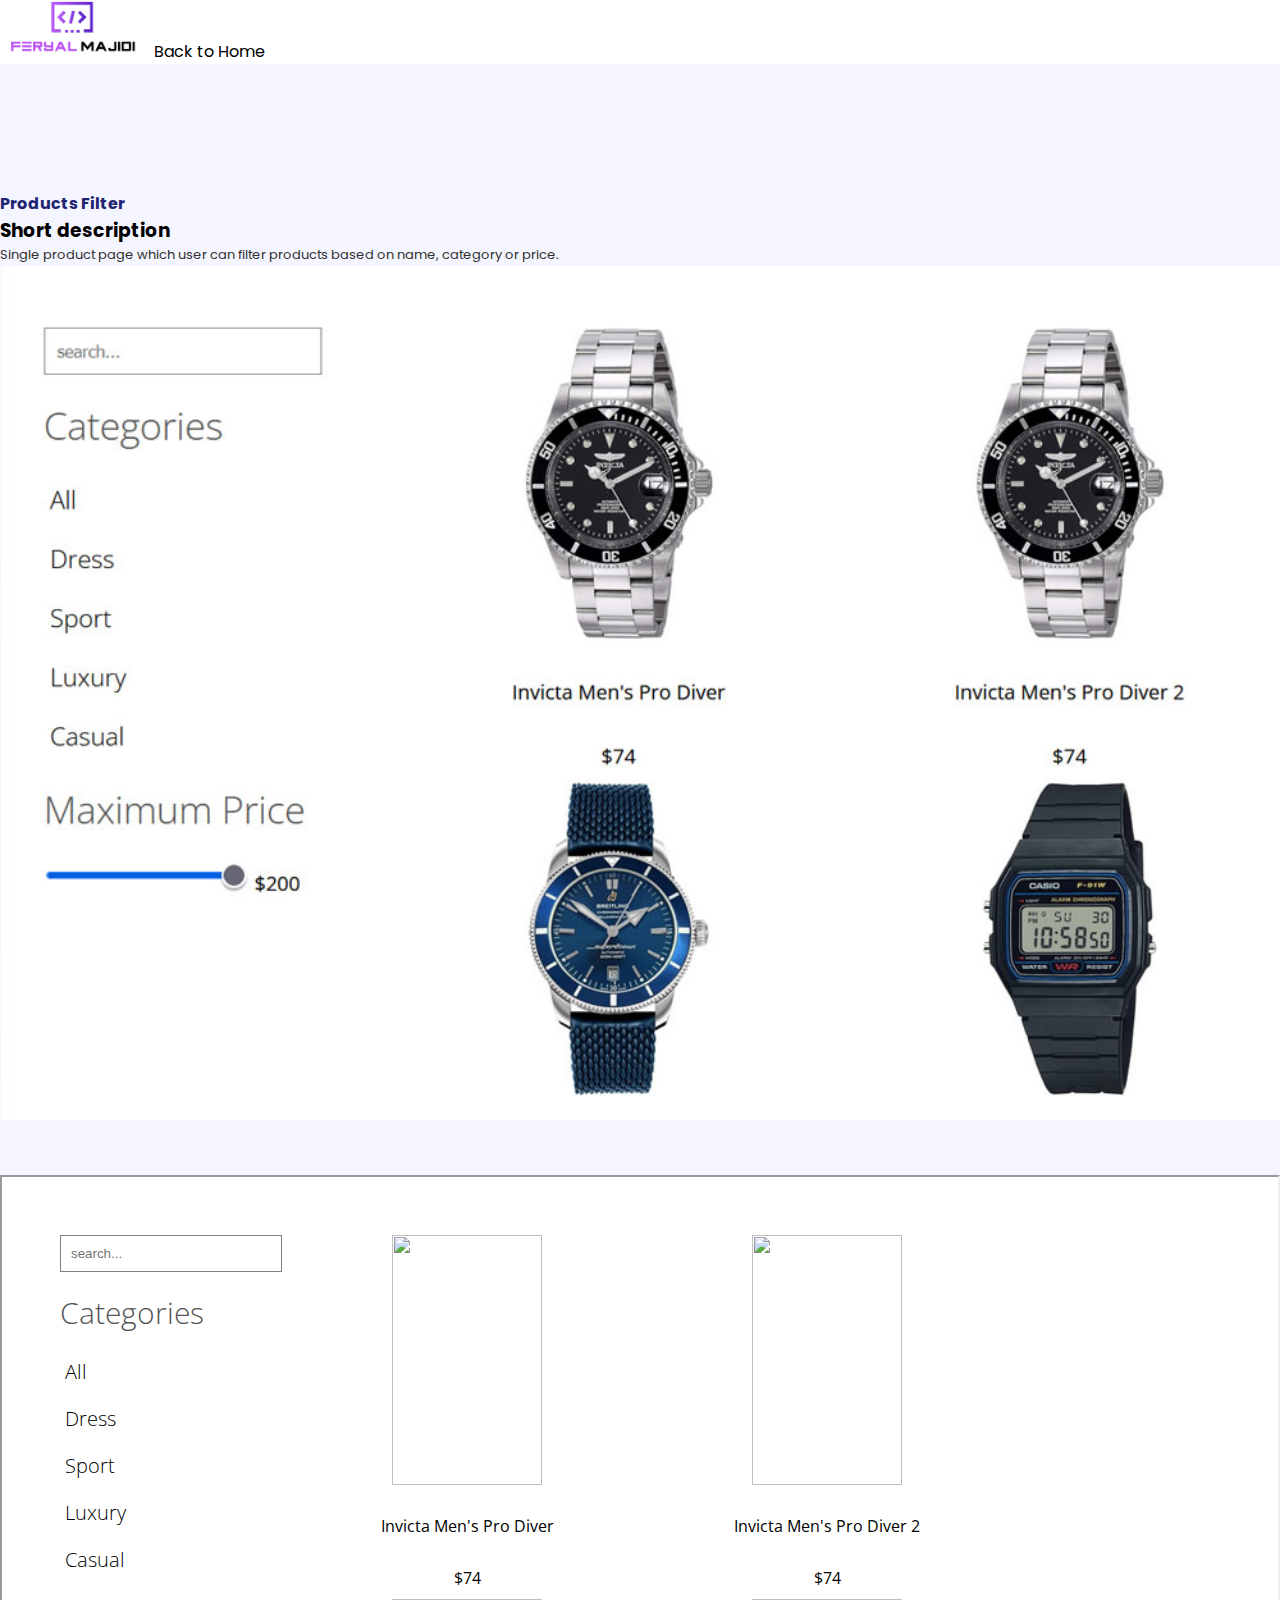
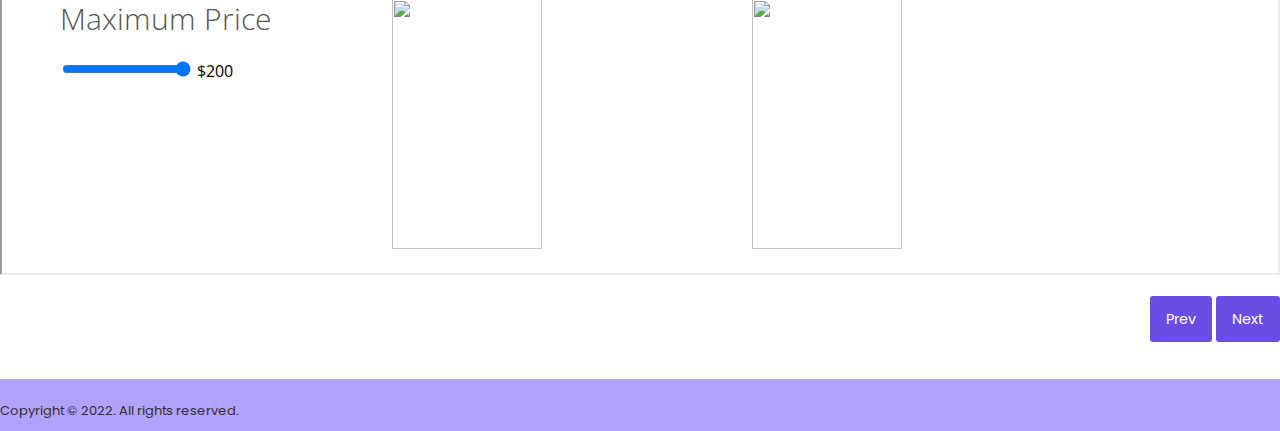
<file: projects/ProductFilter/filter.html>
<!DOCTYPE html>
<!-- saved from url=(0067)https://hemasi63.github.io/soheilportfolio/projects/paymentapp.html -->
<html lang="en" style="transition-property: margin-right; transition-duration: 450ms; transition-timing-function: cubic-bezier(0.25, 0.75, 0.5, 1); margin-right: 0px;"><head><meta http-equiv="Content-Type" content="text/html; charset=UTF-8">
    
    <meta http-equiv="X-UA-Compatible" content="IE=edge">
    <meta name="viewport" content="width=device-width, initial-scale=1.0">
    <link rel="icon" type="image/x-icon" href="./img/favi.png">
    <link href="https://cdn.jsdelivr.net/npm/bootstrap@5.0.2/dist/css/bootstrap.min.css" rel="stylesheet" integrity="sha384-EVSTQN3/azprG1Anm3QDgpJLIm9Nao0Yz1ztcQTwFspd3yD65VohhpuuCOmLASjC" crossorigin="anonymous">
    <link rel="stylesheet" href="https://cdnjs.cloudflare.com/ajax/libs/font-awesome/6.1.1/css/all.min.css" integrity="sha512-KfkfwYDsLkIlwQp6LFnl8zNdLGxu9YAA1QvwINks4PhcElQSvqcyVLLD9aMhXd13uQjoXtEKNosOWaZqXgel0g==" crossorigin="anonymous" referrerpolicy="no-referrer" />
    <link rel="stylesheet" href="../../style.css">
    
    
      <title>ّ Products Filter </title>
</head><div data-klarna-plugin-views-container=""><template shadowrootmode="closed"><div style="position: fixed; left: 0px; top: 0px; z-index: 2147483647;"><div style="box-sizing: border-box; display: flex; align-items: stretch; flex-direction: column; flex-shrink: 0; border-style: solid; border-width: 0px; position: fixed; z-index: 0; min-height: 0px; min-width: 0px; animation-duration: 250ms; animation-fill-mode: both; box-shadow: rgba(0, 0, 0, 0.5) 0px 0px 10px 0px; max-height: calc(-60px + 100vh); width: 198px; padding: 12px 10px; background-color: rgb(243, 243, 247); border-radius: 16px; transition-property: opacity, transform, width, height; transition-timing-function: ease-out, ease-out, ease-in-out, ease-in-out; transition-duration: 250ms, 250ms, 150ms, 150ms; pointer-events: none; opacity: 0; left: max(30px, min(30px, -248px + 100vw)); top: max(30px, min(30px, -74px + 100vh)); transform: translateY(5px);"><div role="button" aria-disabled="false" tabindex="0" style="display: flex; flex-direction: column; cursor: pointer;"><div style="box-sizing: border-box; display: flex; align-items: center; flex-direction: column; flex-shrink: 0; border-style: solid; border-width: 0px; position: absolute; z-index: 0; min-height: 0px; min-width: 0px; justify-content: center; width: 24px; height: 24px; border-radius: 24px; background-color: rgb(243, 243, 247); box-shadow: rgba(0, 0, 0, 0.1) 0px 6px 12px; top: -20px; right: -20px;"><svg aria-hidden="true" role="img" viewBox="0 0 20 20" height="20" width="20"><g fill="none" fill-rule="evenodd" transform="translate(4, 4) scale(1)"><path d="M7.147 5.994c.292-.133.569-.311.809-.551l3.758-3.759L10.3.27 6.542 4.029a.773.773 0 0 1-1.09 0L1.713.293.3 1.707l3.737 3.736c.246.246.529.429.83.563-.292.133-.569.31-.809.55L.3 10.315l1.414 1.414 3.758-3.757a.771.771 0 0 1 1.092-.001l3.736 3.736 1.414-1.414-3.736-3.737a2.737 2.737 0 0 0-.83-.562Z" fill="rgba(14, 14, 15, 1)" style="transition: fill 0.2s ease 0s;"></path></g></svg></div></div></div><div role="button" aria-disabled="false" tabindex="0" class="react-draggable" style="display: flex; flex-direction: column; cursor: pointer; position: fixed; width: 40px; padding-right: 3px; height: 35px; justify-content: center; align-items: center; background-color: rgba(51, 53, 54, 0.75); z-index: 1; border-radius: 17.5px 0px 0px 17.5px; backdrop-filter: blur(2px); transition-property: transform, background-color, opacity, right; transition-timing-function: cubic-bezier(0.25, 0.75, 0.5, 1); transition-duration: 450ms; opacity: 0; right: -45px; transform: translate(0px, 20px);"><svg fill="none" viewBox="0 0 8 15" style="width: 8px; height: 15px;"><path fill="white" d="M5.14122 7.50042L0.309528 1.92473C0.111242 1.7126 0 1.42605 0 1.12743C0 0.828815 0.111242 0.542274 0.309528 0.330138C0.406897 0.225563 0.522894 0.142529 0.650784 0.0858565C0.778674 0.0291835 0.915911 0 1.05453 0C1.19315 0 1.33038 0.0291835 1.45827 0.0858565C1.58616 0.142529 1.70216 0.225563 1.79953 0.330138L7.69066 6.70168C7.88884 6.91409 8 7.20078 8 7.49952C8 7.79826 7.88884 8.08494 7.69066 8.29735L1.7997 14.6687C1.70251 14.7736 1.58657 14.8569 1.45865 14.9138C1.33074 14.9707 1.19341 15 1.0547 15C0.915983 15 0.778659 14.9707 0.650745 14.9138C0.52283 14.8569 0.406891 14.7736 0.309698 14.6687C0.111411 14.4566 0.000169646 14.17 0.000169646 13.8714C0.000169646 13.5728 0.111411 13.2863 0.309698 13.0741L5.14122 7.50042Z"></path></svg></div><div style="box-sizing: border-box; display: flex; align-items: stretch; flex-direction: column; flex-shrink: 0; border-style: solid; border-width: 0px; position: fixed; z-index: 2; min-height: 0px; min-width: 0px; background-color: rgb(243, 243, 247); height: 100vh; right: 0px; top: 0px; width: 375px; transition-property: transform, box-shadow; transition-timing-function: cubic-bezier(0.25, 0.75, 0.5, 1); transition-duration: 450ms; box-shadow: rgba(17, 12, 46, 0) 0px 48px 0px 0px; transform: translate3d(100%, 0px, 0px);"><div style="box-sizing: border-box; display: flex; align-items: stretch; flex-direction: column; flex-shrink: 0; border-style: solid; border-width: 0px; position: absolute; z-index: 0; min-height: 0px; min-width: 0px; inset: 0px;"><div style="flex: 1 1 0%; display: flex; height: 100vh; align-items: center; justify-content: center;"><svg viewBox="0 0 100 100" style="width: 100px; height: 100px;"><style>@keyframes klarna-loader-animation-dotted {0%, 100% { transform: translateY(0); }50% { transform: translateY(-10%); }}</style><circle cx="11.5" cy="50" r="11.5" style="fill: rgb(14, 14, 15); animation: 0.8s ease-in-out 0s infinite normal none running klarna-loader-animation-dotted;"></circle><circle cx="50" cy="50" r="11.5" style="fill: rgb(14, 14, 15); animation: 0.8s ease-in-out 0.2s infinite normal none running klarna-loader-animation-dotted;"></circle><circle cx="88.5" cy="50" r="11.5" style="fill: rgb(14, 14, 15); animation: 0.8s ease-in-out 0.4s infinite normal none running klarna-loader-animation-dotted;"></circle></svg></div></div><div style="box-sizing: border-box; display: flex; align-items: stretch; flex-direction: column; flex-shrink: 0; border-style: solid; border-width: 0px; position: absolute; z-index: 0; min-height: 0px; min-width: 0px; transition-property: opacity; transition-timing-function: ease-out; transition-duration: 300ms; transition-delay: 10ms; inset: 0px; opacity: 0;"><iframe src="chrome-extension://hfapbcheiepjppjbnkphkmegjlipojba/klapp.html?klapp-id=drawer" allow="clipboard-read; clipboard-write;" style="background-color: rgb(243, 243, 247); border: none; height: 100%; width: 100%;"></iframe></div></div><div style="box-sizing: border-box; display: flex; align-items: stretch; flex-direction: column; flex-shrink: 0; border-style: solid; border-width: 0px; position: fixed; z-index: 0; min-height: 0px; min-width: 0px; background-color: rgb(243, 243, 247); border-radius: 16px; box-shadow: rgba(0, 0, 0, 0.5) 0px 0px 10px 0px; overflow: hidden; transition-property: opacity, transform; transition-timing-function: ease-out; transition-duration: 250ms; width: 375px; opacity: 0; pointer-events: none; height: min(max(0px, min(400px, -48px + 100vh)), -48px + 100vh); left: max(24px, min(100vw, -399px + 100vw)); top: max(24px, min(24px, -24px + 100vh - min(max(0px, min(400px, -48px + 100vh)), -48px + 100vh))); transform: translateY(5px);"><div style="box-sizing: border-box; display: flex; align-items: stretch; flex-direction: column; flex-shrink: 0; border-style: solid; border-width: 0px; position: absolute; z-index: 0; min-height: 0px; min-width: 0px; inset: 0px;"><div style="flex: 1 1 0%; display: flex; height: 100vh; align-items: center; justify-content: center;"><svg viewBox="0 0 100 100" style="width: 100px; height: 100px;"><style>@keyframes klarna-loader-animation-dotted {0%, 100% { transform: translateY(0); }50% { transform: translateY(-10%); }}</style><circle cx="11.5" cy="50" r="11.5" style="fill: rgb(14, 14, 15); animation: 0.8s ease-in-out 0s infinite normal none running klarna-loader-animation-dotted;"></circle><circle cx="50" cy="50" r="11.5" style="fill: rgb(14, 14, 15); animation: 0.8s ease-in-out 0.2s infinite normal none running klarna-loader-animation-dotted;"></circle><circle cx="88.5" cy="50" r="11.5" style="fill: rgb(14, 14, 15); animation: 0.8s ease-in-out 0.4s infinite normal none running klarna-loader-animation-dotted;"></circle></svg></div></div><div style="box-sizing: border-box; display: flex; align-items: stretch; flex-direction: column; flex-shrink: 0; border-style: solid; border-width: 0px; position: absolute; z-index: 0; min-height: 0px; min-width: 0px; transition-property: opacity; transition-timing-function: ease-out; transition-duration: 300ms; transition-delay: 10ms; inset: 0px; opacity: 0;"><iframe src="chrome-extension://hfapbcheiepjppjbnkphkmegjlipojba/klapp.html?klapp-id=modals" allow="clipboard-read; clipboard-write;" style="background-color: rgb(243, 243, 247); border: none; height: 100%; width: 100%;"></iframe></div></div></div></template></div>
<body>
  
  <!--===================Nav=========================-->
    <nav class="navbar navbar-expand-lg navbar-light  fixed-top">
        <div class="container">
          <a class="navbar-brand" href="../../index.html"><img src="../../img/logo.png" alt="Feryal Majidi"></a>
         
          <a class="nav-link text-dark" aria-current="page" href="../../index.html"><i class="fa-solid fa-arrow-left"></i> Back to Home</a>
        </div>
      </nav>
      <!--===================End Nav=========================-->

     
      <!--===================Hero=========================-->
      <section class="intro">
        <div class="container">
            <div class="row">
                <div class="col-md-6 align-self-center">
                  
                    <h1 class="title-medium mb-3 mt-1">Products Filter </h1>
                    

                    <h3 class="text-secondary font-weight-bold mt-3">Short description</h3>
                    <p classname="mt-3 font-normal"> Single product page which user can filter products based on name, category or price.
                    </p>
             
                 
                </div>
                <div class="col-md-6">
                   <img src="./filter.jpg" class="image mt-2" >
                       
                </div>
            </div>

        </div>
      </section>

     
      <section class="content">
        <div class="container2">
          <iframe src="./index.html" title="description" style="width: 100%; height: 700px;"></iframe> 
      </div>
      
      <div class="container">
        <div class="row">
          <div class="col-md-12">
    
            <div class="navigation mt-4">
         
              <a href="../Todo/Todo.html" title="Todo List" class="primary-btn">Prev</a>
              <a href="../Quiz/Quiz.html" title="Quiz Form" class="primary-btn">Next</a>
             
            </div>
          </div>
         </div>
      </div>
    
     
  
  
  
      <script src="script.js"></script>

    </section>
   

     
  
       <!--===================Footer=========================-->
       <div class="footer">
        <p class="text-white text-center">Copyright © 2022. All rights reserved.</p>
    </div>



    
    <script src="https://cdn.jsdelivr.net/npm/@popperjs/core@2.9.2/dist/umd/popper.min.js" integrity="sha384-IQsoLXl5PILFhosVNubq5LC7Qb9DXgDA9i+tQ8Zj3iwWAwPtgFTxbJ8NT4GN1R8p" crossorigin="anonymous"></script>
    <script src="https://cdn.jsdelivr.net/npm/bootstrap@5.0.2/dist/js/bootstrap.min.js" integrity="sha384-cVKIPhGWiC2Al4u+LWgxfKTRIcfu0JTxR+EQDz/bgldoEyl4H0zUF0QKbrJ0EcQF" crossorigin="anonymous"></script>  
 
    <script src="../../app.js"></script>

   

</body>

</html>
</file>
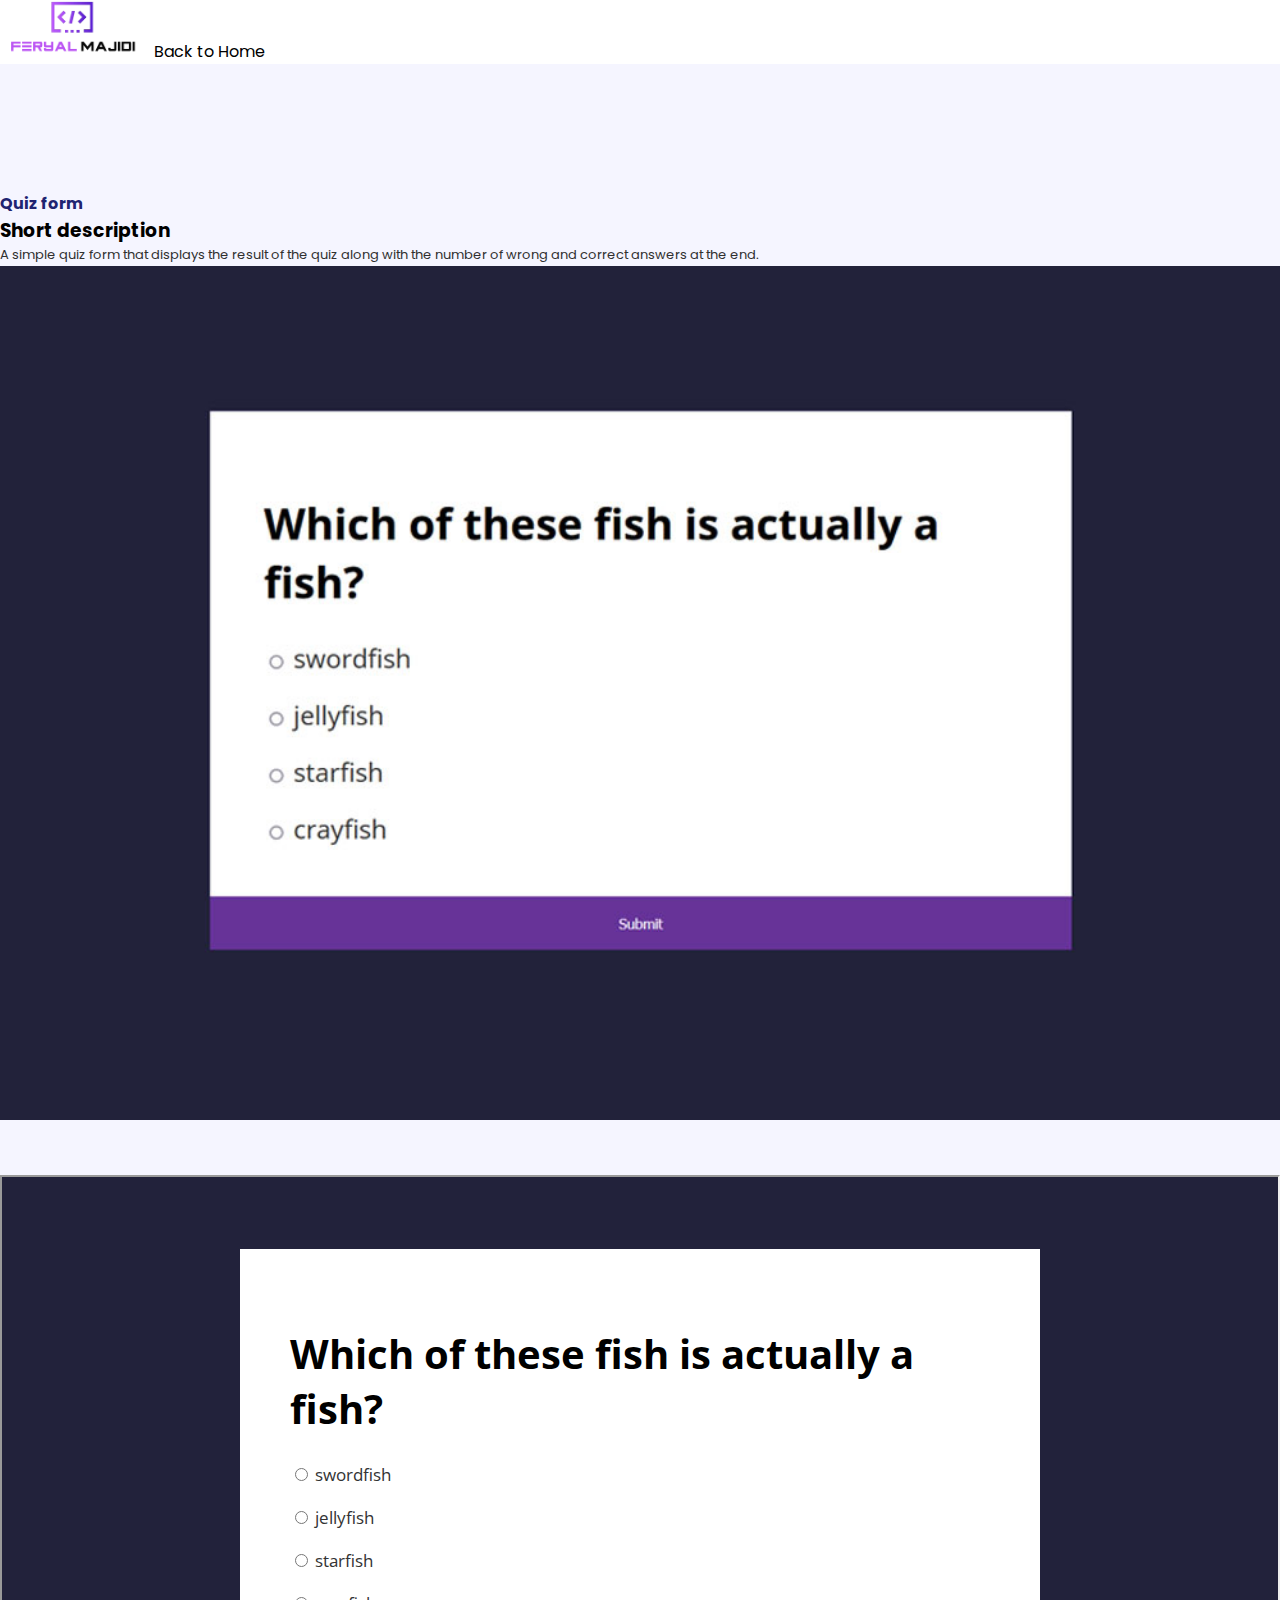
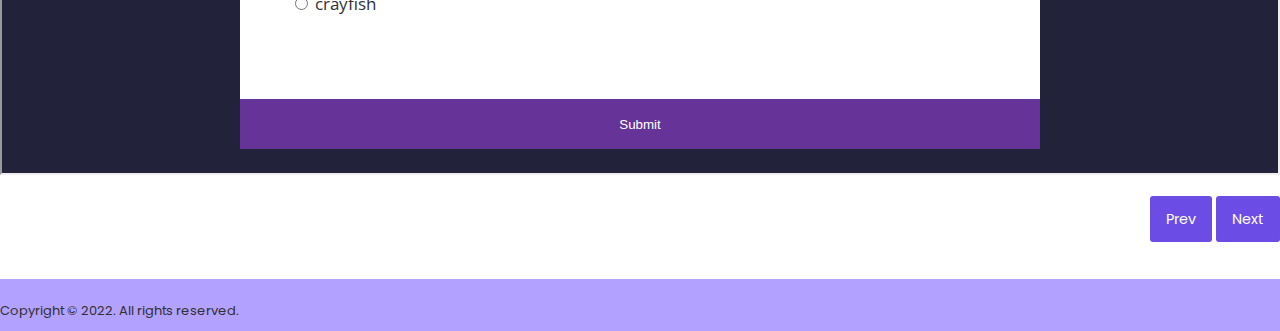
<file: projects/Quiz/Quiz.html>
<!DOCTYPE html>
<!-- saved from url=(0067)https://hemasi63.github.io/soheilportfolio/projects/paymentapp.html -->
<html lang="en" style="transition-property: margin-right; transition-duration: 450ms; transition-timing-function: cubic-bezier(0.25, 0.75, 0.5, 1); margin-right: 0px;"><head><meta http-equiv="Content-Type" content="text/html; charset=UTF-8">
    
    <meta http-equiv="X-UA-Compatible" content="IE=edge">
    <meta name="viewport" content="width=device-width, initial-scale=1.0">
    <link rel="icon" type="image/x-icon" href="./img/favi.png">
    <link href="https://cdn.jsdelivr.net/npm/bootstrap@5.0.2/dist/css/bootstrap.min.css" rel="stylesheet" integrity="sha384-EVSTQN3/azprG1Anm3QDgpJLIm9Nao0Yz1ztcQTwFspd3yD65VohhpuuCOmLASjC" crossorigin="anonymous">
    <link rel="stylesheet" href="https://cdnjs.cloudflare.com/ajax/libs/font-awesome/6.1.1/css/all.min.css" integrity="sha512-KfkfwYDsLkIlwQp6LFnl8zNdLGxu9YAA1QvwINks4PhcElQSvqcyVLLD9aMhXd13uQjoXtEKNosOWaZqXgel0g==" crossorigin="anonymous" referrerpolicy="no-referrer" />
    <link rel="stylesheet" href="../../style.css">
    
    
      <title>Quiz Form</title>
</head><div data-klarna-plugin-views-container=""><template shadowrootmode="closed"><div style="position: fixed; left: 0px; top: 0px; z-index: 2147483647;"><div style="box-sizing: border-box; display: flex; align-items: stretch; flex-direction: column; flex-shrink: 0; border-style: solid; border-width: 0px; position: fixed; z-index: 0; min-height: 0px; min-width: 0px; animation-duration: 250ms; animation-fill-mode: both; box-shadow: rgba(0, 0, 0, 0.5) 0px 0px 10px 0px; max-height: calc(-60px + 100vh); width: 198px; padding: 12px 10px; background-color: rgb(243, 243, 247); border-radius: 16px; transition-property: opacity, transform, width, height; transition-timing-function: ease-out, ease-out, ease-in-out, ease-in-out; transition-duration: 250ms, 250ms, 150ms, 150ms; pointer-events: none; opacity: 0; left: max(30px, min(30px, -248px + 100vw)); top: max(30px, min(30px, -74px + 100vh)); transform: translateY(5px);"><div role="button" aria-disabled="false" tabindex="0" style="display: flex; flex-direction: column; cursor: pointer;"><div style="box-sizing: border-box; display: flex; align-items: center; flex-direction: column; flex-shrink: 0; border-style: solid; border-width: 0px; position: absolute; z-index: 0; min-height: 0px; min-width: 0px; justify-content: center; width: 24px; height: 24px; border-radius: 24px; background-color: rgb(243, 243, 247); box-shadow: rgba(0, 0, 0, 0.1) 0px 6px 12px; top: -20px; right: -20px;"><svg aria-hidden="true" role="img" viewBox="0 0 20 20" height="20" width="20"><g fill="none" fill-rule="evenodd" transform="translate(4, 4) scale(1)"><path d="M7.147 5.994c.292-.133.569-.311.809-.551l3.758-3.759L10.3.27 6.542 4.029a.773.773 0 0 1-1.09 0L1.713.293.3 1.707l3.737 3.736c.246.246.529.429.83.563-.292.133-.569.31-.809.55L.3 10.315l1.414 1.414 3.758-3.757a.771.771 0 0 1 1.092-.001l3.736 3.736 1.414-1.414-3.736-3.737a2.737 2.737 0 0 0-.83-.562Z" fill="rgba(14, 14, 15, 1)" style="transition: fill 0.2s ease 0s;"></path></g></svg></div></div></div><div role="button" aria-disabled="false" tabindex="0" class="react-draggable" style="display: flex; flex-direction: column; cursor: pointer; position: fixed; width: 40px; padding-right: 3px; height: 35px; justify-content: center; align-items: center; background-color: rgba(51, 53, 54, 0.75); z-index: 1; border-radius: 17.5px 0px 0px 17.5px; backdrop-filter: blur(2px); transition-property: transform, background-color, opacity, right; transition-timing-function: cubic-bezier(0.25, 0.75, 0.5, 1); transition-duration: 450ms; opacity: 0; right: -45px; transform: translate(0px, 20px);"><svg fill="none" viewBox="0 0 8 15" style="width: 8px; height: 15px;"><path fill="white" d="M5.14122 7.50042L0.309528 1.92473C0.111242 1.7126 0 1.42605 0 1.12743C0 0.828815 0.111242 0.542274 0.309528 0.330138C0.406897 0.225563 0.522894 0.142529 0.650784 0.0858565C0.778674 0.0291835 0.915911 0 1.05453 0C1.19315 0 1.33038 0.0291835 1.45827 0.0858565C1.58616 0.142529 1.70216 0.225563 1.79953 0.330138L7.69066 6.70168C7.88884 6.91409 8 7.20078 8 7.49952C8 7.79826 7.88884 8.08494 7.69066 8.29735L1.7997 14.6687C1.70251 14.7736 1.58657 14.8569 1.45865 14.9138C1.33074 14.9707 1.19341 15 1.0547 15C0.915983 15 0.778659 14.9707 0.650745 14.9138C0.52283 14.8569 0.406891 14.7736 0.309698 14.6687C0.111411 14.4566 0.000169646 14.17 0.000169646 13.8714C0.000169646 13.5728 0.111411 13.2863 0.309698 13.0741L5.14122 7.50042Z"></path></svg></div><div style="box-sizing: border-box; display: flex; align-items: stretch; flex-direction: column; flex-shrink: 0; border-style: solid; border-width: 0px; position: fixed; z-index: 2; min-height: 0px; min-width: 0px; background-color: rgb(243, 243, 247); height: 100vh; right: 0px; top: 0px; width: 375px; transition-property: transform, box-shadow; transition-timing-function: cubic-bezier(0.25, 0.75, 0.5, 1); transition-duration: 450ms; box-shadow: rgba(17, 12, 46, 0) 0px 48px 0px 0px; transform: translate3d(100%, 0px, 0px);"><div style="box-sizing: border-box; display: flex; align-items: stretch; flex-direction: column; flex-shrink: 0; border-style: solid; border-width: 0px; position: absolute; z-index: 0; min-height: 0px; min-width: 0px; inset: 0px;"><div style="flex: 1 1 0%; display: flex; height: 100vh; align-items: center; justify-content: center;"><svg viewBox="0 0 100 100" style="width: 100px; height: 100px;"><style>@keyframes klarna-loader-animation-dotted {0%, 100% { transform: translateY(0); }50% { transform: translateY(-10%); }}</style><circle cx="11.5" cy="50" r="11.5" style="fill: rgb(14, 14, 15); animation: 0.8s ease-in-out 0s infinite normal none running klarna-loader-animation-dotted;"></circle><circle cx="50" cy="50" r="11.5" style="fill: rgb(14, 14, 15); animation: 0.8s ease-in-out 0.2s infinite normal none running klarna-loader-animation-dotted;"></circle><circle cx="88.5" cy="50" r="11.5" style="fill: rgb(14, 14, 15); animation: 0.8s ease-in-out 0.4s infinite normal none running klarna-loader-animation-dotted;"></circle></svg></div></div><div style="box-sizing: border-box; display: flex; align-items: stretch; flex-direction: column; flex-shrink: 0; border-style: solid; border-width: 0px; position: absolute; z-index: 0; min-height: 0px; min-width: 0px; transition-property: opacity; transition-timing-function: ease-out; transition-duration: 300ms; transition-delay: 10ms; inset: 0px; opacity: 0;"><iframe src="chrome-extension://hfapbcheiepjppjbnkphkmegjlipojba/klapp.html?klapp-id=drawer" allow="clipboard-read; clipboard-write;" style="background-color: rgb(243, 243, 247); border: none; height: 100%; width: 100%;"></iframe></div></div><div style="box-sizing: border-box; display: flex; align-items: stretch; flex-direction: column; flex-shrink: 0; border-style: solid; border-width: 0px; position: fixed; z-index: 0; min-height: 0px; min-width: 0px; background-color: rgb(243, 243, 247); border-radius: 16px; box-shadow: rgba(0, 0, 0, 0.5) 0px 0px 10px 0px; overflow: hidden; transition-property: opacity, transform; transition-timing-function: ease-out; transition-duration: 250ms; width: 375px; opacity: 0; pointer-events: none; height: min(max(0px, min(400px, -48px + 100vh)), -48px + 100vh); left: max(24px, min(100vw, -399px + 100vw)); top: max(24px, min(24px, -24px + 100vh - min(max(0px, min(400px, -48px + 100vh)), -48px + 100vh))); transform: translateY(5px);"><div style="box-sizing: border-box; display: flex; align-items: stretch; flex-direction: column; flex-shrink: 0; border-style: solid; border-width: 0px; position: absolute; z-index: 0; min-height: 0px; min-width: 0px; inset: 0px;"><div style="flex: 1 1 0%; display: flex; height: 100vh; align-items: center; justify-content: center;"><svg viewBox="0 0 100 100" style="width: 100px; height: 100px;"><style>@keyframes klarna-loader-animation-dotted {0%, 100% { transform: translateY(0); }50% { transform: translateY(-10%); }}</style><circle cx="11.5" cy="50" r="11.5" style="fill: rgb(14, 14, 15); animation: 0.8s ease-in-out 0s infinite normal none running klarna-loader-animation-dotted;"></circle><circle cx="50" cy="50" r="11.5" style="fill: rgb(14, 14, 15); animation: 0.8s ease-in-out 0.2s infinite normal none running klarna-loader-animation-dotted;"></circle><circle cx="88.5" cy="50" r="11.5" style="fill: rgb(14, 14, 15); animation: 0.8s ease-in-out 0.4s infinite normal none running klarna-loader-animation-dotted;"></circle></svg></div></div><div style="box-sizing: border-box; display: flex; align-items: stretch; flex-direction: column; flex-shrink: 0; border-style: solid; border-width: 0px; position: absolute; z-index: 0; min-height: 0px; min-width: 0px; transition-property: opacity; transition-timing-function: ease-out; transition-duration: 300ms; transition-delay: 10ms; inset: 0px; opacity: 0;"><iframe src="chrome-extension://hfapbcheiepjppjbnkphkmegjlipojba/klapp.html?klapp-id=modals" allow="clipboard-read; clipboard-write;" style="background-color: rgb(243, 243, 247); border: none; height: 100%; width: 100%;"></iframe></div></div></div></template></div>
<body>
  
  <!--===================Nav=========================-->
    <nav class="navbar navbar-expand-lg navbar-light  fixed-top">
        <div class="container">
          <a class="navbar-brand" href="../../index.html"><img src="../../img/logo.png" alt="Feryal Majidi"></a>
         
          <a class="nav-link text-dark" aria-current="page" href="../../index.html"><i class="fa-solid fa-arrow-left"></i> Back to Home</a>
        </div>
      </nav>
      <!--===================End Nav=========================-->

     
      <!--===================Hero=========================-->
      <section class="intro">
        <div class="container">
            <div class="row">
                <div class="col-md-6 align-self-center">
                  
                    <h1 class="title-medium mb-3 mt-1">Quiz form</h1>
                    

                    <h3 class="text-secondary font-weight-bold mt-3">Short description</h3>
                    <p classname="mt-3 font-normal"> A simple quiz form that displays the result of the quiz along with the number of wrong and correct answers at the end.
                    </p>
             
                 
                </div>
                <div class="col-md-6">
                   <img src="./quiz.jpg" class="image mt-2" >
                       
                </div>
            </div>

        </div>
      </section>

     
      <section class="content">
        <div class="container2">
          <iframe src="./index.html" title="description" style="width: 100%; height: 600px;"></iframe> 
      </div>
      
      
  
  
  
      <div class="container">
        <div class="row">
          <div class="col-md-12">
    
            <div class="navigation mt-4">
         
              
              <a href="../ProductFilter/filter.html" title="Products Filter" class="primary-btn">Prev</a>
              <a href="../Autor/author.html" title=" News Author Page" class="primary-btn">Next</a>
             
            </div>
          </div>
         </div>
      </div>
  
      <script src="script.js"></script>

    </section>
   

     
  
       <!--===================Footer=========================-->
       <div class="footer">
        <p class="text-white text-center">Copyright © 2022. All rights reserved.</p>
    </div>



    
    <script src="https://cdn.jsdelivr.net/npm/@popperjs/core@2.9.2/dist/umd/popper.min.js" integrity="sha384-IQsoLXl5PILFhosVNubq5LC7Qb9DXgDA9i+tQ8Zj3iwWAwPtgFTxbJ8NT4GN1R8p" crossorigin="anonymous"></script>
    <script src="https://cdn.jsdelivr.net/npm/bootstrap@5.0.2/dist/js/bootstrap.min.js" integrity="sha384-cVKIPhGWiC2Al4u+LWgxfKTRIcfu0JTxR+EQDz/bgldoEyl4H0zUF0QKbrJ0EcQF" crossorigin="anonymous"></script>  
 
    <script src="../../app.js"></script>

   

</body>

</html>
</file>
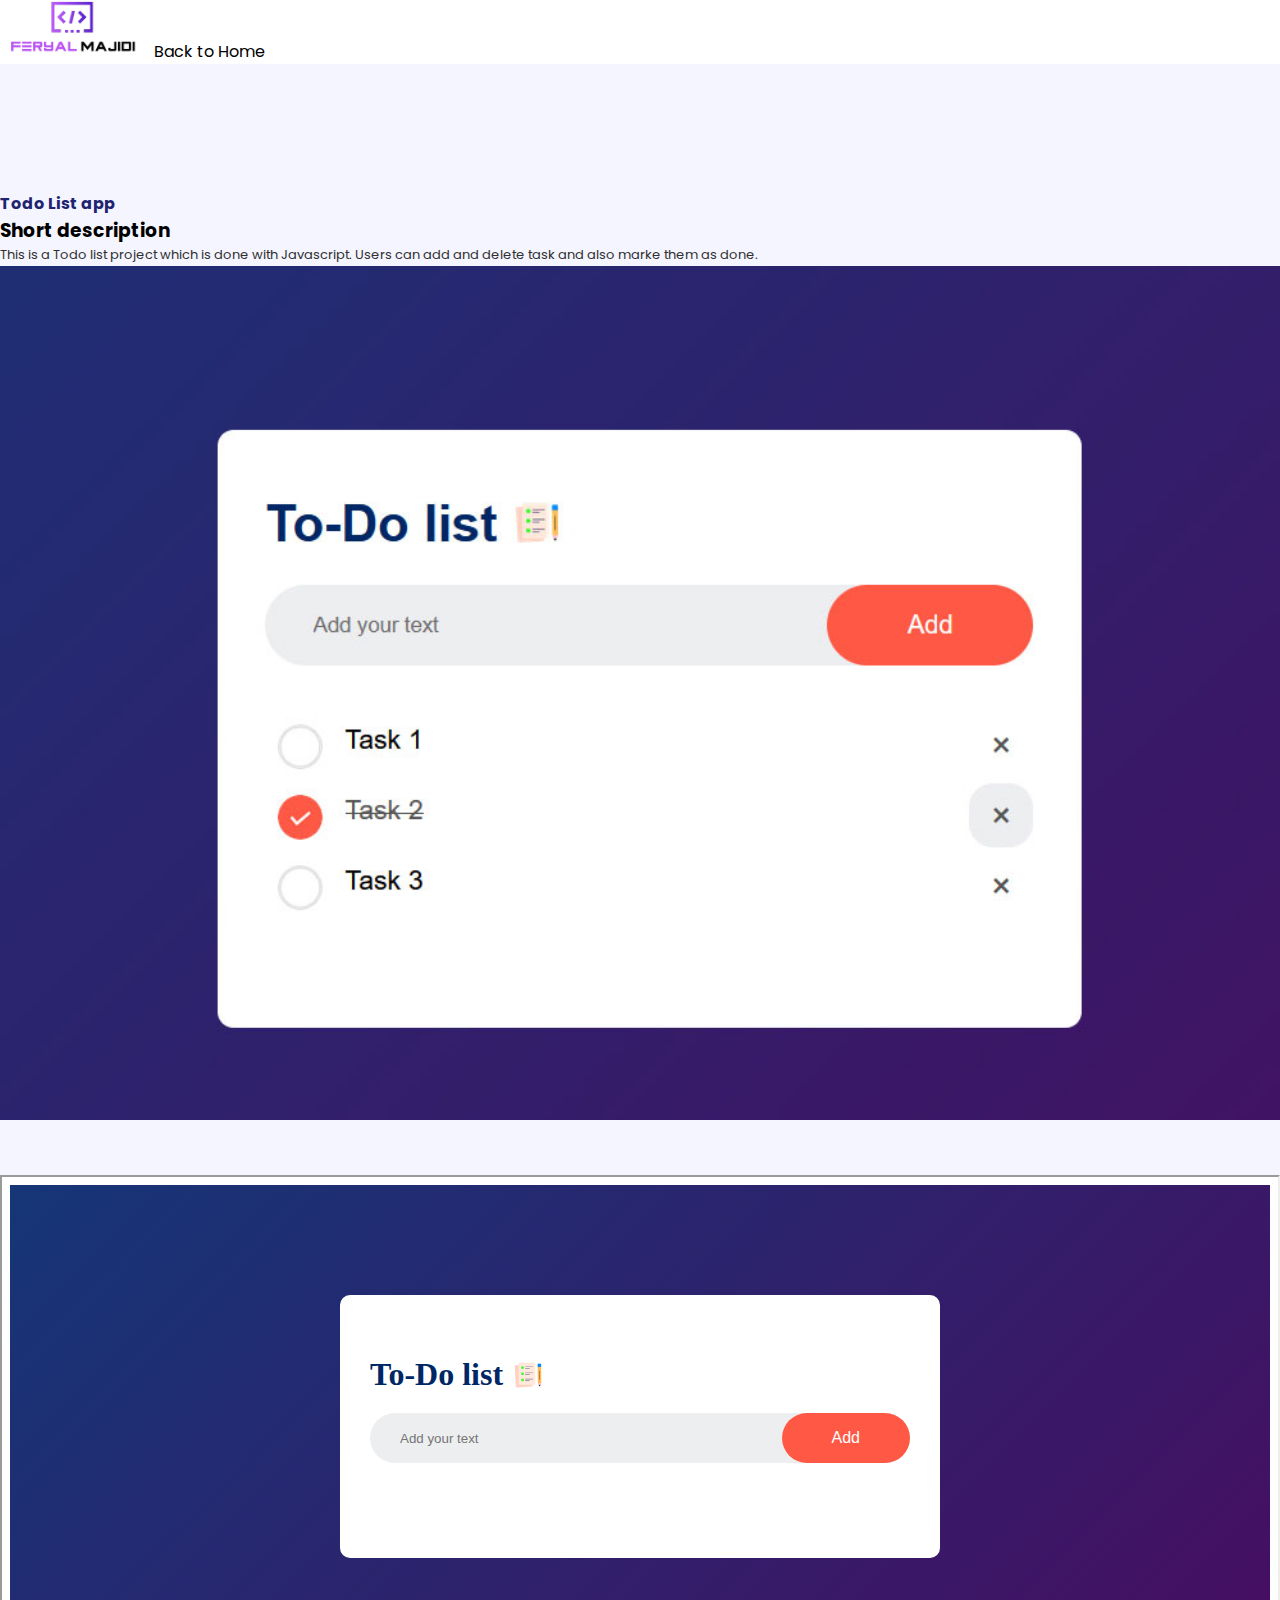
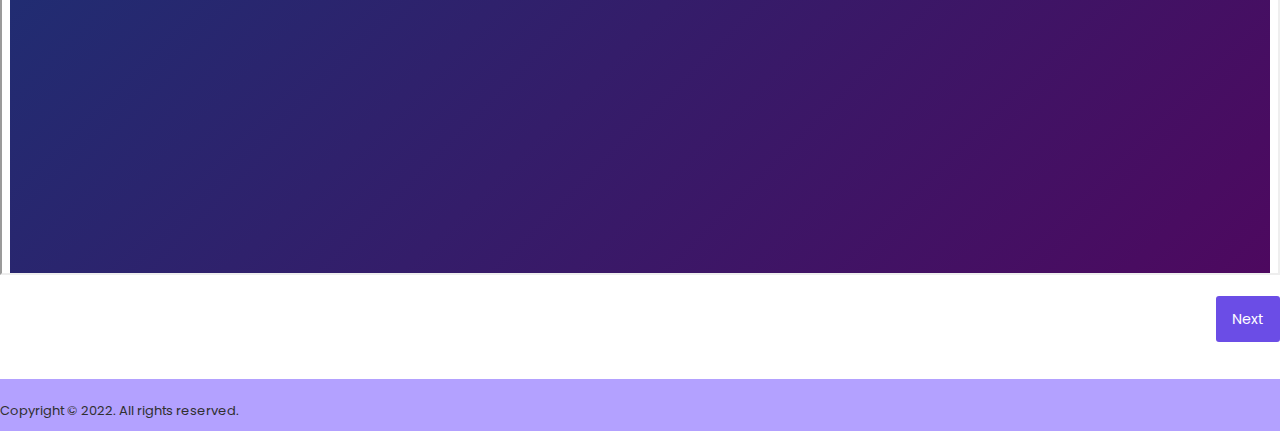
<file: projects/Todo/Todo.html>
<!DOCTYPE html>
<!-- saved from url=(0067)https://hemasi63.github.io/soheilportfolio/projects/paymentapp.html -->
<html lang="en" style="transition-property: margin-right; transition-duration: 450ms; transition-timing-function: cubic-bezier(0.25, 0.75, 0.5, 1); margin-right: 0px;"><head><meta http-equiv="Content-Type" content="text/html; charset=UTF-8">
    
    <meta http-equiv="X-UA-Compatible" content="IE=edge">
    <meta name="viewport" content="width=device-width, initial-scale=1.0">
    <link rel="icon" type="image/x-icon" href="./img/favi.png">
    <link href="https://cdn.jsdelivr.net/npm/bootstrap@5.0.2/dist/css/bootstrap.min.css" rel="stylesheet" integrity="sha384-EVSTQN3/azprG1Anm3QDgpJLIm9Nao0Yz1ztcQTwFspd3yD65VohhpuuCOmLASjC" crossorigin="anonymous">
    <link rel="stylesheet" href="https://cdnjs.cloudflare.com/ajax/libs/font-awesome/6.1.1/css/all.min.css" integrity="sha512-KfkfwYDsLkIlwQp6LFnl8zNdLGxu9YAA1QvwINks4PhcElQSvqcyVLLD9aMhXd13uQjoXtEKNosOWaZqXgel0g==" crossorigin="anonymous" referrerpolicy="no-referrer" />
    <link rel="stylesheet" href="../../style.css">
    
    
      <title>Todo List</title>
</head><div data-klarna-plugin-views-container=""><template shadowrootmode="closed"><div style="position: fixed; left: 0px; top: 0px; z-index: 2147483647;"><div style="box-sizing: border-box; display: flex; align-items: stretch; flex-direction: column; flex-shrink: 0; border-style: solid; border-width: 0px; position: fixed; z-index: 0; min-height: 0px; min-width: 0px; animation-duration: 250ms; animation-fill-mode: both; box-shadow: rgba(0, 0, 0, 0.5) 0px 0px 10px 0px; max-height: calc(-60px + 100vh); width: 198px; padding: 12px 10px; background-color: rgb(243, 243, 247); border-radius: 16px; transition-property: opacity, transform, width, height; transition-timing-function: ease-out, ease-out, ease-in-out, ease-in-out; transition-duration: 250ms, 250ms, 150ms, 150ms; pointer-events: none; opacity: 0; left: max(30px, min(30px, -248px + 100vw)); top: max(30px, min(30px, -74px + 100vh)); transform: translateY(5px);"><div role="button" aria-disabled="false" tabindex="0" style="display: flex; flex-direction: column; cursor: pointer;"><div style="box-sizing: border-box; display: flex; align-items: center; flex-direction: column; flex-shrink: 0; border-style: solid; border-width: 0px; position: absolute; z-index: 0; min-height: 0px; min-width: 0px; justify-content: center; width: 24px; height: 24px; border-radius: 24px; background-color: rgb(243, 243, 247); box-shadow: rgba(0, 0, 0, 0.1) 0px 6px 12px; top: -20px; right: -20px;"><svg aria-hidden="true" role="img" viewBox="0 0 20 20" height="20" width="20"><g fill="none" fill-rule="evenodd" transform="translate(4, 4) scale(1)"><path d="M7.147 5.994c.292-.133.569-.311.809-.551l3.758-3.759L10.3.27 6.542 4.029a.773.773 0 0 1-1.09 0L1.713.293.3 1.707l3.737 3.736c.246.246.529.429.83.563-.292.133-.569.31-.809.55L.3 10.315l1.414 1.414 3.758-3.757a.771.771 0 0 1 1.092-.001l3.736 3.736 1.414-1.414-3.736-3.737a2.737 2.737 0 0 0-.83-.562Z" fill="rgba(14, 14, 15, 1)" style="transition: fill 0.2s ease 0s;"></path></g></svg></div></div></div><div role="button" aria-disabled="false" tabindex="0" class="react-draggable" style="display: flex; flex-direction: column; cursor: pointer; position: fixed; width: 40px; padding-right: 3px; height: 35px; justify-content: center; align-items: center; background-color: rgba(51, 53, 54, 0.75); z-index: 1; border-radius: 17.5px 0px 0px 17.5px; backdrop-filter: blur(2px); transition-property: transform, background-color, opacity, right; transition-timing-function: cubic-bezier(0.25, 0.75, 0.5, 1); transition-duration: 450ms; opacity: 0; right: -45px; transform: translate(0px, 20px);"><svg fill="none" viewBox="0 0 8 15" style="width: 8px; height: 15px;"><path fill="white" d="M5.14122 7.50042L0.309528 1.92473C0.111242 1.7126 0 1.42605 0 1.12743C0 0.828815 0.111242 0.542274 0.309528 0.330138C0.406897 0.225563 0.522894 0.142529 0.650784 0.0858565C0.778674 0.0291835 0.915911 0 1.05453 0C1.19315 0 1.33038 0.0291835 1.45827 0.0858565C1.58616 0.142529 1.70216 0.225563 1.79953 0.330138L7.69066 6.70168C7.88884 6.91409 8 7.20078 8 7.49952C8 7.79826 7.88884 8.08494 7.69066 8.29735L1.7997 14.6687C1.70251 14.7736 1.58657 14.8569 1.45865 14.9138C1.33074 14.9707 1.19341 15 1.0547 15C0.915983 15 0.778659 14.9707 0.650745 14.9138C0.52283 14.8569 0.406891 14.7736 0.309698 14.6687C0.111411 14.4566 0.000169646 14.17 0.000169646 13.8714C0.000169646 13.5728 0.111411 13.2863 0.309698 13.0741L5.14122 7.50042Z"></path></svg></div><div style="box-sizing: border-box; display: flex; align-items: stretch; flex-direction: column; flex-shrink: 0; border-style: solid; border-width: 0px; position: fixed; z-index: 2; min-height: 0px; min-width: 0px; background-color: rgb(243, 243, 247); height: 100vh; right: 0px; top: 0px; width: 375px; transition-property: transform, box-shadow; transition-timing-function: cubic-bezier(0.25, 0.75, 0.5, 1); transition-duration: 450ms; box-shadow: rgba(17, 12, 46, 0) 0px 48px 0px 0px; transform: translate3d(100%, 0px, 0px);"><div style="box-sizing: border-box; display: flex; align-items: stretch; flex-direction: column; flex-shrink: 0; border-style: solid; border-width: 0px; position: absolute; z-index: 0; min-height: 0px; min-width: 0px; inset: 0px;"><div style="flex: 1 1 0%; display: flex; height: 100vh; align-items: center; justify-content: center;"><svg viewBox="0 0 100 100" style="width: 100px; height: 100px;"><style>@keyframes klarna-loader-animation-dotted {0%, 100% { transform: translateY(0); }50% { transform: translateY(-10%); }}</style><circle cx="11.5" cy="50" r="11.5" style="fill: rgb(14, 14, 15); animation: 0.8s ease-in-out 0s infinite normal none running klarna-loader-animation-dotted;"></circle><circle cx="50" cy="50" r="11.5" style="fill: rgb(14, 14, 15); animation: 0.8s ease-in-out 0.2s infinite normal none running klarna-loader-animation-dotted;"></circle><circle cx="88.5" cy="50" r="11.5" style="fill: rgb(14, 14, 15); animation: 0.8s ease-in-out 0.4s infinite normal none running klarna-loader-animation-dotted;"></circle></svg></div></div><div style="box-sizing: border-box; display: flex; align-items: stretch; flex-direction: column; flex-shrink: 0; border-style: solid; border-width: 0px; position: absolute; z-index: 0; min-height: 0px; min-width: 0px; transition-property: opacity; transition-timing-function: ease-out; transition-duration: 300ms; transition-delay: 10ms; inset: 0px; opacity: 0;"><iframe src="chrome-extension://hfapbcheiepjppjbnkphkmegjlipojba/klapp.html?klapp-id=drawer" allow="clipboard-read; clipboard-write;" style="background-color: rgb(243, 243, 247); border: none; height: 100%; width: 100%;"></iframe></div></div><div style="box-sizing: border-box; display: flex; align-items: stretch; flex-direction: column; flex-shrink: 0; border-style: solid; border-width: 0px; position: fixed; z-index: 0; min-height: 0px; min-width: 0px; background-color: rgb(243, 243, 247); border-radius: 16px; box-shadow: rgba(0, 0, 0, 0.5) 0px 0px 10px 0px; overflow: hidden; transition-property: opacity, transform; transition-timing-function: ease-out; transition-duration: 250ms; width: 375px; opacity: 0; pointer-events: none; height: min(max(0px, min(400px, -48px + 100vh)), -48px + 100vh); left: max(24px, min(100vw, -399px + 100vw)); top: max(24px, min(24px, -24px + 100vh - min(max(0px, min(400px, -48px + 100vh)), -48px + 100vh))); transform: translateY(5px);"><div style="box-sizing: border-box; display: flex; align-items: stretch; flex-direction: column; flex-shrink: 0; border-style: solid; border-width: 0px; position: absolute; z-index: 0; min-height: 0px; min-width: 0px; inset: 0px;"><div style="flex: 1 1 0%; display: flex; height: 100vh; align-items: center; justify-content: center;"><svg viewBox="0 0 100 100" style="width: 100px; height: 100px;"><style>@keyframes klarna-loader-animation-dotted {0%, 100% { transform: translateY(0); }50% { transform: translateY(-10%); }}</style><circle cx="11.5" cy="50" r="11.5" style="fill: rgb(14, 14, 15); animation: 0.8s ease-in-out 0s infinite normal none running klarna-loader-animation-dotted;"></circle><circle cx="50" cy="50" r="11.5" style="fill: rgb(14, 14, 15); animation: 0.8s ease-in-out 0.2s infinite normal none running klarna-loader-animation-dotted;"></circle><circle cx="88.5" cy="50" r="11.5" style="fill: rgb(14, 14, 15); animation: 0.8s ease-in-out 0.4s infinite normal none running klarna-loader-animation-dotted;"></circle></svg></div></div><div style="box-sizing: border-box; display: flex; align-items: stretch; flex-direction: column; flex-shrink: 0; border-style: solid; border-width: 0px; position: absolute; z-index: 0; min-height: 0px; min-width: 0px; transition-property: opacity; transition-timing-function: ease-out; transition-duration: 300ms; transition-delay: 10ms; inset: 0px; opacity: 0;"><iframe src="chrome-extension://hfapbcheiepjppjbnkphkmegjlipojba/klapp.html?klapp-id=modals" allow="clipboard-read; clipboard-write;" style="background-color: rgb(243, 243, 247); border: none; height: 100%; width: 100%;"></iframe></div></div></div></template></div>
<body>
  
  <!--===================Nav=========================-->
    <nav class="navbar navbar-expand-lg navbar-light  fixed-top">
        <div class="container">
          <a class="navbar-brand" href="../../index.html"><img src="../../img/logo.png" alt="Feryal Majidi"></a>
         
          <a class="nav-link text-dark" aria-current="page" href="../../index.html"><i class="fa-solid fa-arrow-left"></i> Back to Home</a>
        </div>
      </nav>
      <!--===================End Nav=========================-->

     
      <!--===================Hero=========================-->
      <section class="intro">
        <div class="container">
            <div class="row">
                <div class="col-md-6 align-self-center">
                  
                    <h1 class="title-medium mb-3 mt-1">Todo List app</h1>
                    

                    <h3 class="text-secondary font-weight-bold mt-3">Short description</h3>
                    <p classname="mt-3 font-normal"> This is a Todo list project which is done with Javascript. Users can add and delete task and also marke them as done. 
                    </p>
             
                 
                </div>
                <div class="col-md-6">
                   <img src="./todo.jpg" class="image mt-2" alt="Payment App">
                       
                </div>
            </div>

        </div>
      </section>

     
      <section class="content">
        <div class="container2">
          <iframe src="./index.html" title="description" style="width: 100%; height: 700px;"></iframe> 
      </div>
      
      
  
  
  
      <div class="container">
        <div class="row">
          <div class="col-md-12">
    
            <div class="navigation mt-4">
         
              
              <a href="../ProductFilter/filter.html" title="Products Filter" class="primary-btn">Next</a>
             
            </div>
          </div>
         </div>
      </div>
  
      <script src="script.js"></script>

    </section>
   

     
  
       <!--===================Footer=========================-->
       <div class="footer">
        <p class="text-white text-center">Copyright © 2022. All rights reserved.</p>
    </div>



    
    <script src="https://cdn.jsdelivr.net/npm/@popperjs/core@2.9.2/dist/umd/popper.min.js" integrity="sha384-IQsoLXl5PILFhosVNubq5LC7Qb9DXgDA9i+tQ8Zj3iwWAwPtgFTxbJ8NT4GN1R8p" crossorigin="anonymous"></script>
    <script src="https://cdn.jsdelivr.net/npm/bootstrap@5.0.2/dist/js/bootstrap.min.js" integrity="sha384-cVKIPhGWiC2Al4u+LWgxfKTRIcfu0JTxR+EQDz/bgldoEyl4H0zUF0QKbrJ0EcQF" crossorigin="anonymous"></script>  
 
    <script src="../../app.js"></script>

   

</body>

</html>
</file>
<file: projects/author/styles.css>
* {
    margin: 0;
    padding: 0;
    box-sizing: border-box;
  }
  
  :root {
    --main-bg-color: #1b1b32;
    --light-grey: #f5f6f7;
    --dark-purple: #5a01a7;
    --golden-yellow: #feac32;
  }
  
  body {
    background-color: var(--main-bg-color);
    text-align: center;
  }
  
  .title {
    color: var(--light-grey);
    margin: 20px 0;
  }
  
  #author-container {
    display: flex;
    flex-wrap: wrap;
    justify-content: center;
  }
  
  .user-card {
    border-radius: 15px;
    width: 300px;
    height: 350px;
    background-color: var(--light-grey);
    margin: 20px;
  }
  
  .user-img {
    width: 150px;
    height: 150px;
    object-fit: cover;
  }
  
  .purple-divider {
    background-color: var(--dark-purple);
    width: 100%;
    height: 15px;
  }
  
  .author-name {
    margin: 10px;
  }
  
  .bio {
    margin: 20px;
  }
  
  .error-msg {
    color: var(--light-grey);
  }
  
  .btn {
    cursor: pointer;
    width: 200px;
    margin: 10px;
    color: var(--main-bg-color);
    font-size: 14px;
    background-color: var(--golden-yellow);
    background-image: linear-gradient(#fecc4c, #ffac33);
    border-color: var(--golden-yellow);
    border-width: 3px;
  }
</file>
<file: projects/form/style.css>
body {
    background: linear-gradient(to right, #0f2027, #203a43, #2c5364);
    font-family: 'Poppins', sans-serif;
}

#form {
    width: 300px;
    margin: 20vh auto 0 auto;
    padding: 20px;
    background-color: whitesmoke;
    border-radius: 4px;
    font-size: 12px;
}

#form h1 {
    color: #0f2027;
    text-align: center;
}

#form button {
    padding: 10px;
    margin-top: 10px;
    width: 100%;
    color: white;
    background-color: rgb(41, 57, 194);
    border: none;
    border-radius: 4px;
    cursor: pointer;
}

.input-control {
    display: flex;
    flex-direction: column;
}

.input-control input {
    border: 2px solid #f0f0f0;
	border-radius: 4px;
	display: block;
	font-size: 12px;
	padding: 10px;
	width: 100%;
}

.input-control input:focus {
    outline: 0;
}

.input-control.success input {
    border-color: #09c372;
}

.input-control.error input {
    border-color: #ff3860;
}

.input-control .error {
    color: #ff3860;
    font-size: 9px;
    height: 13px;
}
</file>
<file: projects/Quiz/style.css>
body {
  background-color: #22223b;
  display: flex;
  align-items: center;
  justify-content: center;
  font-family: "Open Sans", sans-serif;
}

.container {
  width: 800px;
  height: 500px;
  background-color: white;
  position: relative;
  margin-top: 3em;
}

.game{
/* display: none; */
}

.content{
  padding: 50px;
}

.question{
  font-size: 40px;
}

.answer{
  font-size: 17px;
  margin-bottom: 20px;
  color: #333;
}

.submit{
  background-color: rebeccapurple;
  color: white;
  border: none;
  width: 100%;
  height: 50px;
  cursor: pointer;
  position: absolute;
  bottom: 0;
}

.result {
  display: none;
  padding: 50px;
  text-align: center;
}

.result h1{
  font-size: 50px;
}

.correct{
  color: green;
}

.wrong{
  color: red;
}

.play{
  color: white;
  background-color: rebeccapurple;
  padding: 10px 20px;
  cursor: pointer;
  border: none;
}
</file>
<file: projects/Todo/style.css>
.container2{
   
    background: linear-gradient(135deg,#153677,#4e085f);
    padding: 10px;
    height: 100vh;
}

.todo-app{
    width: 100%;
    max-width: 540px;
    background: #fff;
    margin: 100px auto 20px;
    padding: 40px 30px 70px;
    border-radius: 10px;
}

.todo-app h1.title{
    color: #002765;
    display: flex;
    align-items: center;
    margin-bottom: 20px;

}

.todo-app h1 img{
    width: 30px;
    margin-left: 10px;
}

.row2{
    display: flex;
    align-items: center;
    justify-content: space-between;
    background: #edeef0;
    border-radius: 30px;
    padding-left: 20px;
    margin-bottom: 25px;

}

input{
    flex: 1;
    border: none;
    outline: none;
    background: transparent;
    padding: 10px;
    font-weight: 14px;
}

button{
    border: none;
    outline: none;
    padding: 16px 50px;
    background: #ff5945;
    color: #fff;
    font-size: 16px;
    cursor: pointer;
    border-radius: 40px;
}

ul li{
    list-style: none;
    font-size: 17px;
    padding: 12px 8px 12px 50px;
    user-select: none;
    cursor: pointer;
    position: relative;
}

ul li::before{
    content: '';
    position: absolute;
    height: 28px;
    width: 28px;
    border-radius: 50%;
    background-image: url(img/unchecked.png);
    background-size: cover;
   background-position: center;
   top: 12px;
   left: 8px;
}

ul li.checked{
    color: #555;
    text-decoration: line-through;
}

ul li.checked::before{
    background-image: url(img/checked.png);
}

ul li span{
    position: absolute;
    right: 0;
    top: 5px;
    width: 40px;
    height: 40px;
    font-size: 22px;
    color: #555;
    line-height: 40px;
    text-align: center;
    border-radius: 15px;
}

ul li span:hover{
    background: #edeef0;


}
</file>
<file: style.css>
@import url('https://fonts.googleapis.com/css2?family=Poppins:ital,wght@0,200;0,300;0,500;0,600;0,700;1,200&display=swap');
*,*::after,*::before{
    box-sizing: border-box;
    margin:0;
    padding:0;
    outline:0 !important;
}
*:focus {
    outline: 0 !important;
    border: none !important;
}

:root{
    --color-white:hsl(252,30%,100%);
    --color-light:hsl(252,30%,95%);
    --color-gray:hsl(252,15%,65%);
    --color-primary:hsl(252,75%,60%);
    --color-secondary:rgb(177, 158, 255);
    --color-success:hsl(120,95%,65%);
     --color-danger:hsl(0,95%,65%);
     --color-dark:rgb(31, 36, 113);
     --color-black:rgb(48, 48, 48);
 
     --border-radius:2rem ;
     --card-border-radius:1rem;
     --btn-padding:0.6rem 2rem;
     --search-padding:0.6rem 1rem;
     --card-padding:1rem;
 
 
     --sticky-top-left:5.4rem;
     --stiky-top-right:-18rem;
 }
 ::selection {
    background: var(--color-primary); /* WebKit/Blink Browsers */
    color: #fff;
  }
  ::-moz-selection {
    background:  var(--color-primary); /* Gecko Browsers */
    color: #fff;
  }
 html {
    scroll-behavior: smooth;
  }
 body{
    font-family: 'Poppins', sans-serif;
 }
 p{
     margin: 0;
     color: var(--color-black);
     line-height: 1.6;
     font-size: 13px;
}
 a{
     text-decoration:none;
     color:inherit;
     cursor: pointer;
 }
 a:hover{
     color: var(--color-primary);
 }
 .mt-7{
    margin-top: 7rem;
 }
 .navbar-collapse{
     flex-grow: unset !important;
 }
 .navbar-expand-lg .navbar-nav .nav-link{
     padding: 0 1.2rem ;
     color: var(--color-black);
     transition: all 0.2s ease
 }
 .navbar-expand-lg .navbar-nav .nav-link:hover{
     color: var(--color-dark)
 }
 .navbar-expand-lg .navbar-nav{
    align-items: center;
 }
 a.nav-link.cv{
    background: var(--color-primary);
    color: #fff !important;
    padding: 10px 15px !important;
    border-radius: 50px;
    transition: all 0.5s ease-in-out;
 display: inline-block;}
 a.nav-link.cv:hover{
     background: var(--color-dark)
 }

 .navbar-light .navbar-toggler{
     border: none !important;
 }
 .navbar-light .navbar-toggler{
     border: none !important;
 }
 @media (max-width:980px) {
    .navbar-expand-lg .navbar-nav{
        align-items: flex-start;
    }
    li.nav-item{
        padding: 0.5rem 0;
        border-bottom: solid 1px #eee;
        width: 100%;
        display: none;
    }
    li.nav-item:last-child{
        border-bottom: none;
        display: block;
    }    
    ul.navbar-nav {
        background: #fff;
        padding: 0.75rem;
        box-shadow: 1px 1px 4px 1px #ccc;
     
    }
    .hero{
        background-image: url('../../img/heroback.png') ;
        background-position:  center center;
       
        background-repeat: no-repeat;
       padding-top:7em !important;
       height:745px ;
        width: 100%;
        top: 0;
        background-size:inherit, cover;
        z-index: -1;
    }
    .vector1,.boble{
        display:none;
    }
   
 }


 .hero{
    background-image: url('./img/pic3.png'),url('./img/heroback.png') ;
    background-position: left top, top center;
    background-size: inherit,cover;
    background-repeat: no-repeat;
    width: 100%;
    top: 0;
    z-index: -1;
   padding: 5em 0 16em;
background-size:inherit, cover;
}
.bg-white{
    background-color: #fff;
    box-shadow: 1px -2px 9px 0px #373737;
}
.title{
    font-size: 2.5rem;
}
.title-bold{
    color: var(--color-dark);
    font-weight: bold;
    font-size: 2rem;
line-height: 1.5;
padding-top: 3em;
}
.title-medium{
    color: var(--color-dark);
    font-weight: bold;
    font-size: 1rem;
line-height: 1.5;}
.font-weight-bold{
    font-weight: bold;
}

.fa-dribbble ,.fa-linkedin-in,.fa-skype{
    background-color: var(--color-primary);
    color: white;
    height: 32px;
    width: 32px;
    border-radius: 100px;
    padding: 8px;
    margin: 0 5px 0 0px;
    cursor: pointer;
}

.vector1{
    position: absolute;
    top: 7rem;
    right: 9rem;
    animation: vector1 5s  infinite;
    z-index: 5;
}

.boble{
    position: absolute;
    right: 11em;
    top: 9rem;
    animation: blob 5s infinite;
}
img.about{
    width:100%;
    max-width: 450px;
    animation:anim 5s infinite;

}

.tag{
    background:var(--color-light);
    color: var(--color-primary);
    padding: 8px 20px;
    display: inline-block;
    border-radius: 10px;
    font-size: 1.1rem;
    font-weight: 600;
  }

  .skill{
    background-image: url('./img/skillback.jpg');
    background-position: center;
    background-repeat:no-repeat;
    background-size: cover;
    margin-top: 5em;
padding: 4rem 0;
}

.skill img{
    width: 100%;
    margin: 5px 0;
}
section#proj {
    background: #f5f5f5;
    padding: 3rem 0 2rem;
}
.praph{
    color: var(--color-primary);
}
@keyframes blob{
    0%{
        transform: translateY(0);
    }
    50%{
        transform: translateY(-30px);
    }
    100%{
        transform: translateY(0);
    }
}
@keyframes vector1{
    0%{
        transform: translateY(0);
    }
    50%{
        transform: translateY(20px);
    }
    100%{
        transform: translateY(0);
    }
}

@keyframes anim{
    0% {
        -webkit-transform: rotate(
    -1deg) translate(-2px,-2px);
        transform: rotate(
    -1deg) translate(-2px,-2px);
    }
    50% {
        -webkit-transform: rotate(
    1deg) translate(2px,2px);
        transform: rotate(
    1deg) translate(2px,2px);
    }
    100% {
        -webkit-transform: rotate(
    -1deg) translate(-2px,-2px);
        transform: rotate(
    -1deg) translate(-2px,-2px);
    }
  }
  
.expr{
    margin-top: 5em;
}
.ex-icon{
    width: auto !important;
}
.des{
    margin-left: 0;
align-self: center;}
.des h5{
    font-weight: bold;
    font-size:18px;
}
.des p{
    color:#757575;
}
.ex-icon{
    position: relative;
}
.icon1::before{
    content:"1";
    position: absolute;
    left: 82px;
    top: 46px;
    font-size: 50px;
    color: #fff;
}
.icon2::before{
    content:"2";
    position: absolute;
    left: 77px;
    top: 42px;
    font-size: 50px;
    color: #fff;
}
.icon3::before{
    content:"3";
    position: absolute;
    left: 76px;
    top: 45px;
    font-size: 50px;
    color: #fff;
}

.icon4::before{
    content:"4";
    position: absolute;
    left: 76px;
    top: 45px;
    font-size: 50px;
    color: #fff;
}
.expr-img{
    animation:anim 5s infinite;
    width: 100%;
}
.ml-4{
    margin-left: 4rem;
}

/********Projets************************/
.card{
    width: 100%;
    height: 320px;
    border: solid 1px rgb(211, 211, 211);
    border-radius: 10px 10px 0 0;
    overflow: hidden;
    position: relative;
}
.card-browser{
    height: 20px;
    background-color: rgb(243, 243, 243);
    display: flex;
    align-items: center;
    padding-left: 5px;
    position: sticky;
    z-index: 2;
}
.circle{
    width: 6px;
    height: 6px;
    border-radius: 50%;
    margin: 0 3px;
   
}
.circle:first-child{
    background-color: #FD605B;
}
.circle:nth-child(2){
    background-color: #F9C035;
}
.circle:last-child{
    background-color:#2FCB44;
}
.card-img{
    width: 100%;
    object-fit: cover;
    height: 300px;
   
}
.overlay {
    position: absolute;
    z-index: 1;
    background: #000;
    opacity: 0;
    width: 100%;
    height: 300px;
    top: 17px;
    transition: all 0.6s ease-in;
    cursor: pointer;
}
.showmore{
    z-index: 8;
    color: #fff;
    position: absolute;
    left: 46%;
    top: 30%;
    right: 0;
    font-size: 20px;
    background: #896EFF;
    opacity: 0;
    display: inline-block;
    width: 40px;
    height: 40px;
    border-radius: 50%;
    padding: 11px 9px;
    transition: all 0.4s ease-in-out;
}
.projectname{
    position: relative;
    top: 20%;
    font-size: 19px;
    color: #fff;
    display: block;
    margin: auto;
    width: 100%;
    opacity: 0;
    text-align: center;

    transition: all 0.4s ease-in-out;
}

 .overlay:hover{
    opacity: 0.9;
}
.overlay:hover .showmore{
    opacity: 1;
    top: 49%;
}

.overlay:hover .projectname{
    opacity: 1;
    top: 35%;
}

/*******************Contact************************/
.contact{
    margin-top: 5em;
  
}

.contact-img{
    animation: anim 5s infinite;
   
width: 100%;}
i.fa.fa-envelope, i.fa.fa-phone{
    color: var(--color-primary);
    font-size: 20px;
    margin-right: 3px;
}
input[type="text"], input[type="number"],input[type='email'],textarea{
    border: none;
    box-shadow: 0 0 10px 4px rgb(31 66 135 / 10%);
    padding:10px 20px 10px 65px;
    height:45px;
    border-radius:28px;
    outline:none;
    outline-color: #896EFF;
  transition: all 0.6s ease-in-out;
width: 100%;}
input[type="text"]:focus, input[type="number"]:focus,input[type='email']:focus,textarea:focus{
  
    outline: solid 1px #896EFF !important;
    box-shadow:none;
}
.fieldIcon{
    position: relative;
    top: 34px;
    left: 26px;
    color:#1F2471 !important;
    font-size:16px !important;
    border-right: solid 1px;
    padding-right: 7px;
}
textarea{
    height:120px !important;
    width: 100%;
    resize: none;
}
/* Chrome, Safari, Edge, Opera */
input::-webkit-outer-spin-button,
input::-webkit-inner-spin-button {
  -webkit-appearance: none;
  margin: 0;
}

/* Firefox */
input[type=number] {
  -moz-appearance: textfield;
}
button.submit{
    background-color: #896EFF;
    border-radius: 28px;
    padding: 15px 40px;
    color: #fff;
    transition: all 0.5s ease-in;
    display: inline-block;
    height: 54px;
    width: 178px;
border: navajowhite;
}
button.submit:hover{
    background-color:#6d53e2; 
}
a.readmore {
    background: var(--color-primary);
    color: #fff !important; 
    padding: 1rem 2rem;
    line-height: 5;
    border-radius: 6px;
    text-decoration: none !important;
    margin: auto;
    transition: all 0.5s ease-in-out;
}
a.readmore:hover{
    background-color:#6d53e2;   
}
.alert{
    background-color: white;
    border-left: solid 3px #4CC660;
    border-radius: 3px 0 0 3px;
    padding: 10px 34px;
    
    box-shadow: 1px 1px 7px 0px #ccc;
    display: flex;
    flex-direction: row;
    align-items: center;
}
.alert i{
    font-size: 36px;
    color: #4CC660;
    margin-right: 30px;;
}
.alert p {
    margin: 0;
    color: #000;
    font-weight: normal;
}
.alert p:nth-child(2) {
    margin: 0;
    color: rgb(107, 107, 107) !important;
    font-weight: normal;
    font-size: 13px;
}
.primary{
    color: var(--color-primary);
}
.navbar-toggler:focus{
    box-shadow: none !important;
}
@media(max-width:834px){
    .cnt{
        display: block;
    }
    .contactimage{
        display: none;
    }
    .title-bold{
        font-size: 2rem !important;
    }
}
@media (width:1024px) {
    .contactform p{font-size:13px;}
}

.footer{
    background-color: #B3A1FF;
    padding: 22px 0 9px;
    margin-top: 2em;
  }
@media (max-width:700px){
 
    .title-bold{
        font-size: 2rem !important;
    }
    .hero{
        height: auto;
        padding-bottom: 2rem;
        margin-bottom: 2rem;
    }
    .skill img{
        display: block;
        margin: 5px auto;
        width: 80%;
    }
    .title{
        font-size: 2rem;
    }
    .social-mobile{
        display: block !important;
    }
    .social-desk{
        display: none;
    }
    .phonr{
        margin-top: 1rem;
    }
    .mobile-view{
        width: 100%;
        display: block !important;
    }
    .mobile-view ul{
        list-style-type: none;
        display: flex;
        flex-direction: row;
        align-items: center;
        justify-content: space-between;
    }
    .navigation{
        text-align: center !important;
    }
    nav.navbar.navbar-expand-lg.navbar-light.fixed-top{
       
         border-bottom: solid 1px #ccc;
    }
}

.mobile-view{
    display: none;
}
.social-mobile{
    display: none;
}

  /*! locomotive-scroll v3.5.4 | MIT License | https://github.com/locomotivemtl/locomotive-scroll */
html.has-scroll-smooth {
    overflow: hidden; }
  
  html.has-scroll-dragging {
    -webkit-user-select: none;
    -moz-user-select: none;
    -ms-user-select: none;
    user-select: none; }
  
  .has-scroll-smooth body {
    overflow: hidden; }
  
  .has-scroll-smooth [data-scroll-container] {
    min-height: 100vh; }
  
  .c-scrollbar {
    position: absolute;
    right: 0;
    top: 0;
    width: 11px;
    height: 100vh;
    transform-origin: center right;
    transition: transform 0.3s, opacity 0.3s;
    opacity: 0; }
    .c-scrollbar:hover {
      transform: scaleX(1.45); }
    .c-scrollbar:hover, .has-scroll-scrolling .c-scrollbar, .has-scroll-dragging .c-scrollbar {
      opacity: 1; }
  
  .c-scrollbar_thumb {
    position: absolute;
    top: 0;
    right: 0;
    background-color: black;
    opacity: 0.5;
    width: 7px;
    border-radius: 10px;
    margin: 2px;
    cursor: -webkit-grab;
    cursor: grab; }
    .has-scroll-dragging .c-scrollbar_thumb {
      cursor: -webkit-grabbing;
      cursor: grabbing;
     }
#my-form-status{
  
    display: none;
    
}

.hide{
       animation: message 4s ease-in-out  forwards; 
}
   @keyframes message{
       0%{
           opacity: 1;
           pointer-events: all;
       }
       90%{
        opacity: 1;
        pointer-events: all;
    }
    100%{
        opacity: 0;
        pointer-events: none;
    }
   }



   .intro {
    background: #F5F5FF;
    padding: 8rem 0 3rem;
}
.items{
    display: flex;
    flex-direction: row;
    flex-grow: 1;
    flex-shrink: 1;
    flex-wrap: wrap;
}
.items div{
    margin-right: 3rem ;
}
.image{
    width: 100%;
}
.navigation{
    display: block;
    width: 100%;
    text-align: right;
   
padding: 1.5rem 0 1rem;}
.primary-btn{
   
    background-color: var(--color-primary);
    color: var(--color-white);
    padding: 0.8rem 1rem;
    border-radius: 3px;
    transition: all 0.5s ease-in-out;
    cursor: pointer;
    font-size: 0.9rem;
}

.primary-btn:hover{
   
    background-color: var(--color-secondary);
    color: var(--color-white);
    text-decoration: none;

}
/**************/
a.readmore{
    color:var(--color-primary)  ;
    cursor: pointer;
    text-decoration: underline;
    transition: all 0.5s ease;
}
a.readmore:hover{
    color:var(--color-dark)  ;

   
}


/***********Slide****************/

.carousel-item img{
    width: 100%;
}

.carousel-control-prev {
    left: -52px !important;
}
.carousel-control-next{
    right: -52px !important;
}

.navbar-brand img{
    width: 150px;
}
.gifanim{
    margin-top: 0 !important;
}
.skillcard{
    background-color: #fff;
    padding: 1em;
    border-radius: 5px;
    text-align: center;
    height: 285px;
   
}
.skillcard h3{
    font-size: 15px;
    font-weight: 700;
    margin: 1rem 0
}
.skillcard p{
    font-size: 13px;
}
.skillcard li{
    text-align: left;
    font-size: 13px;
}
.skillcard img{
    width: 90px;
}
</file>
